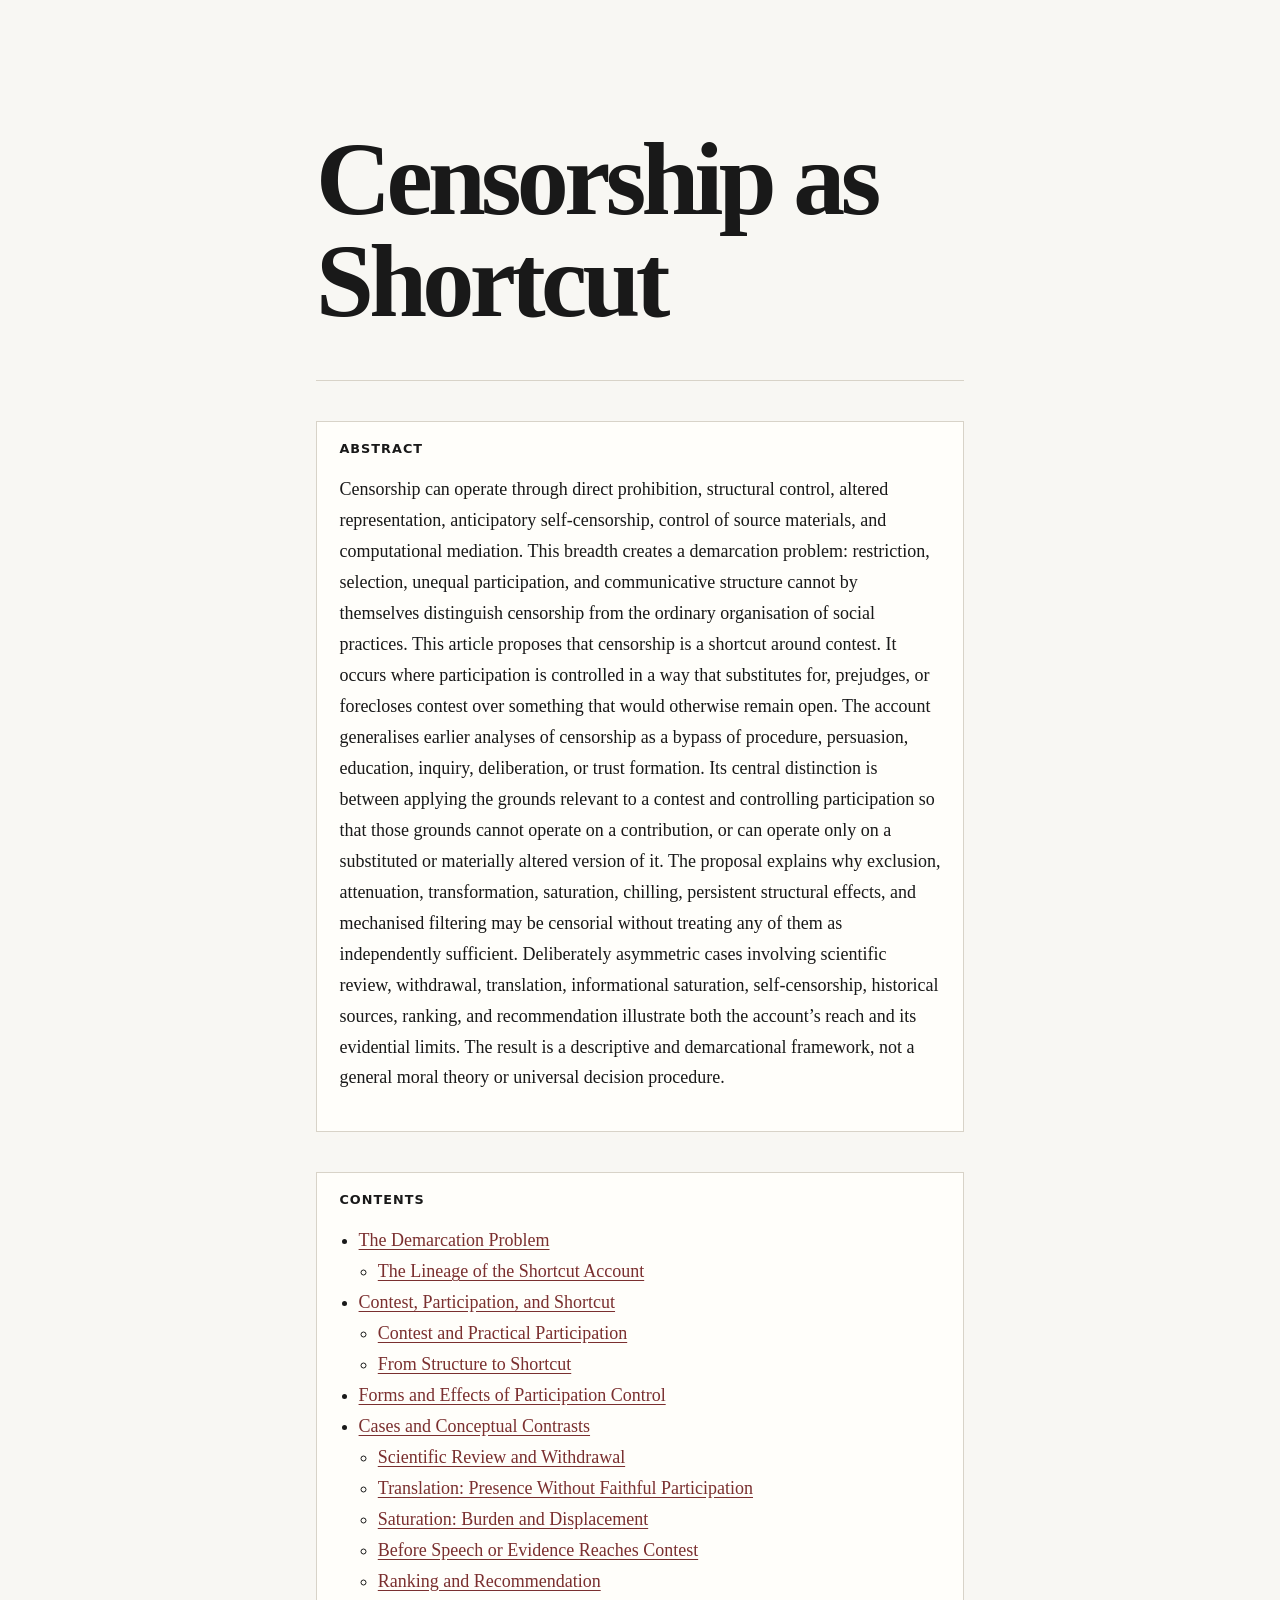
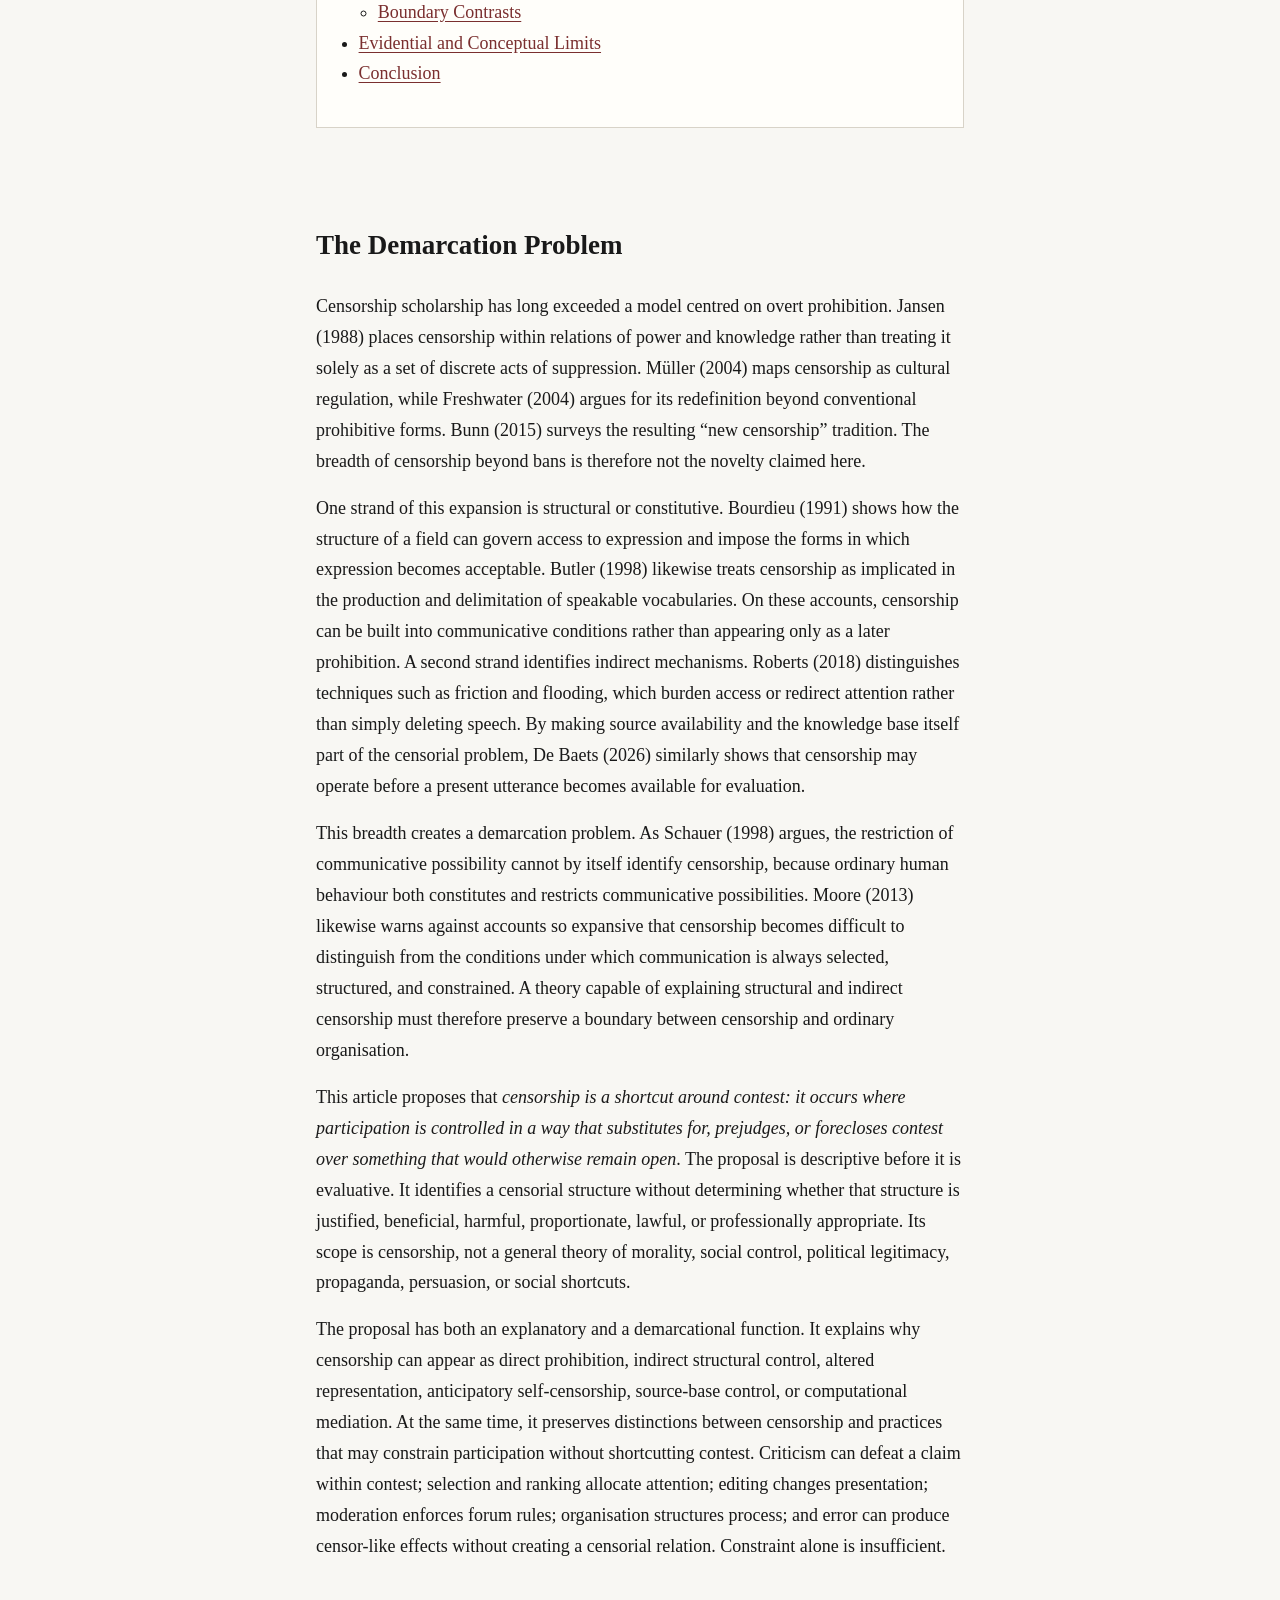
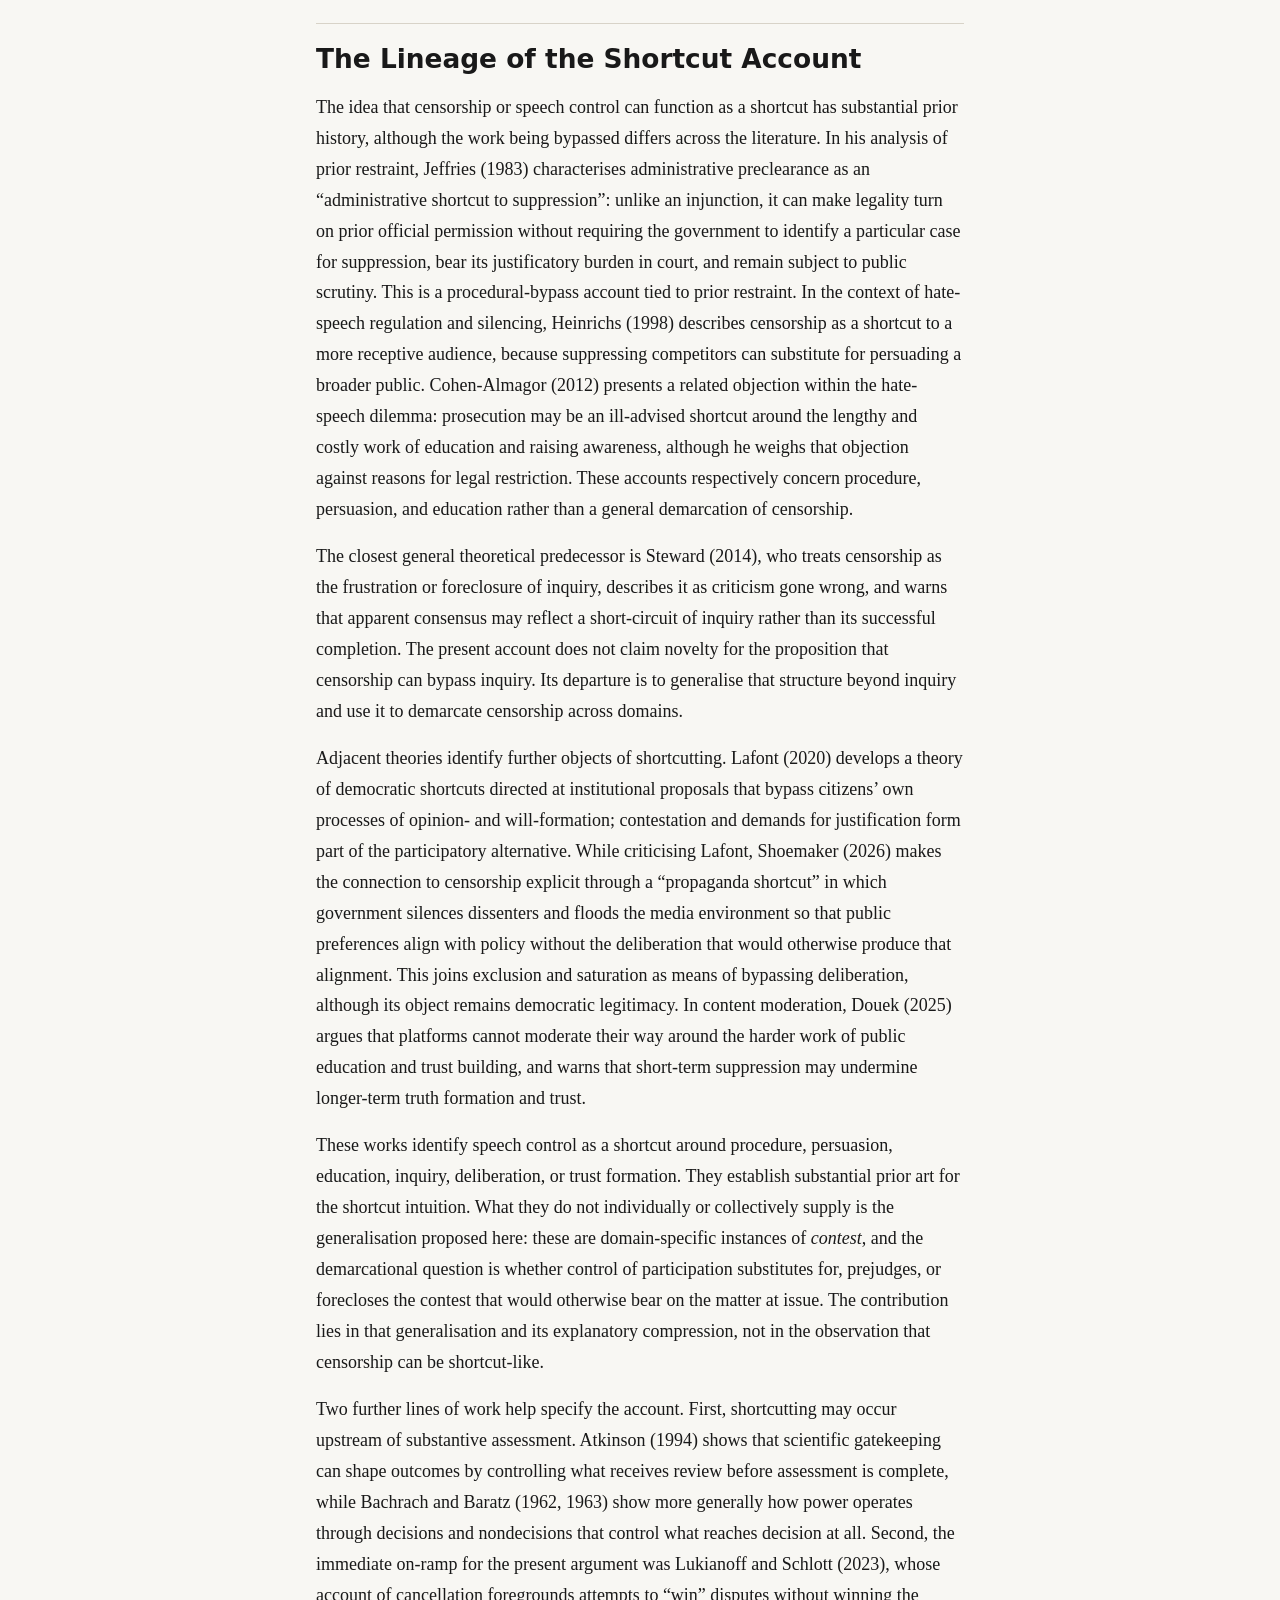
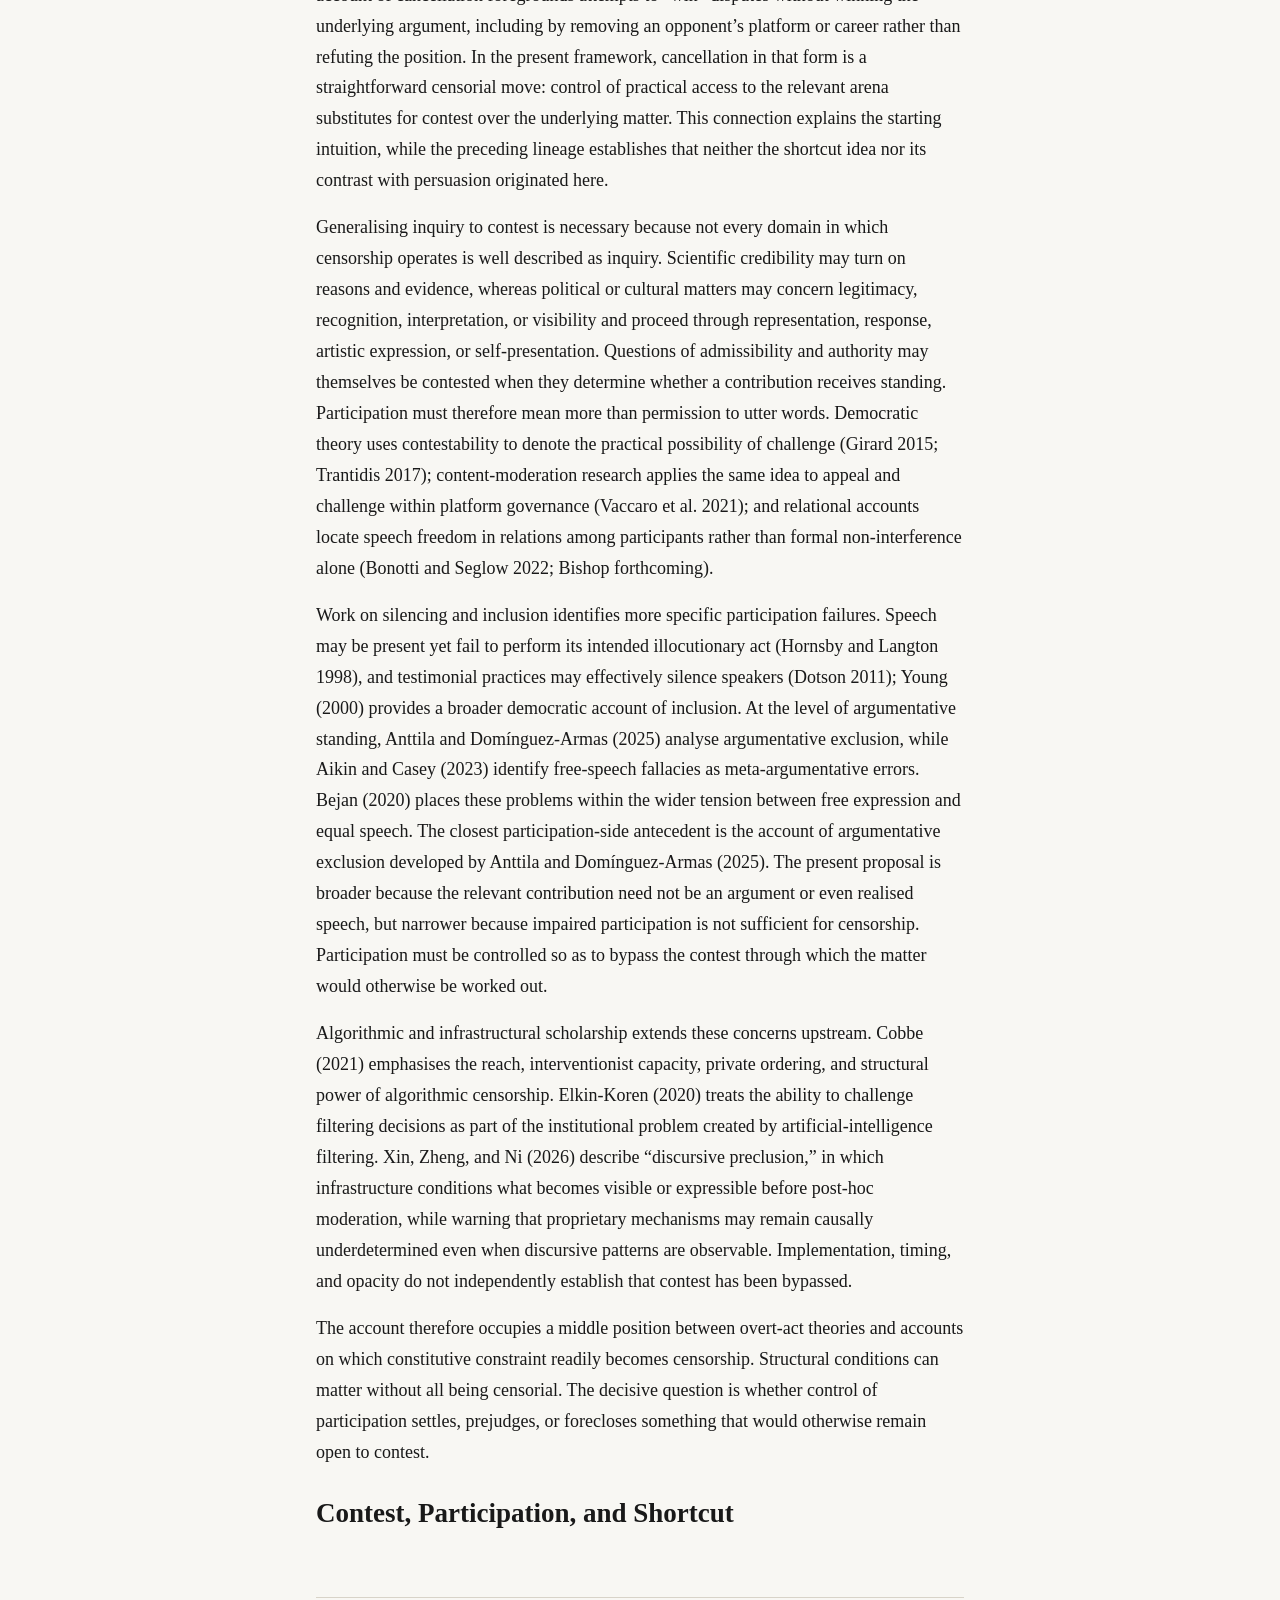
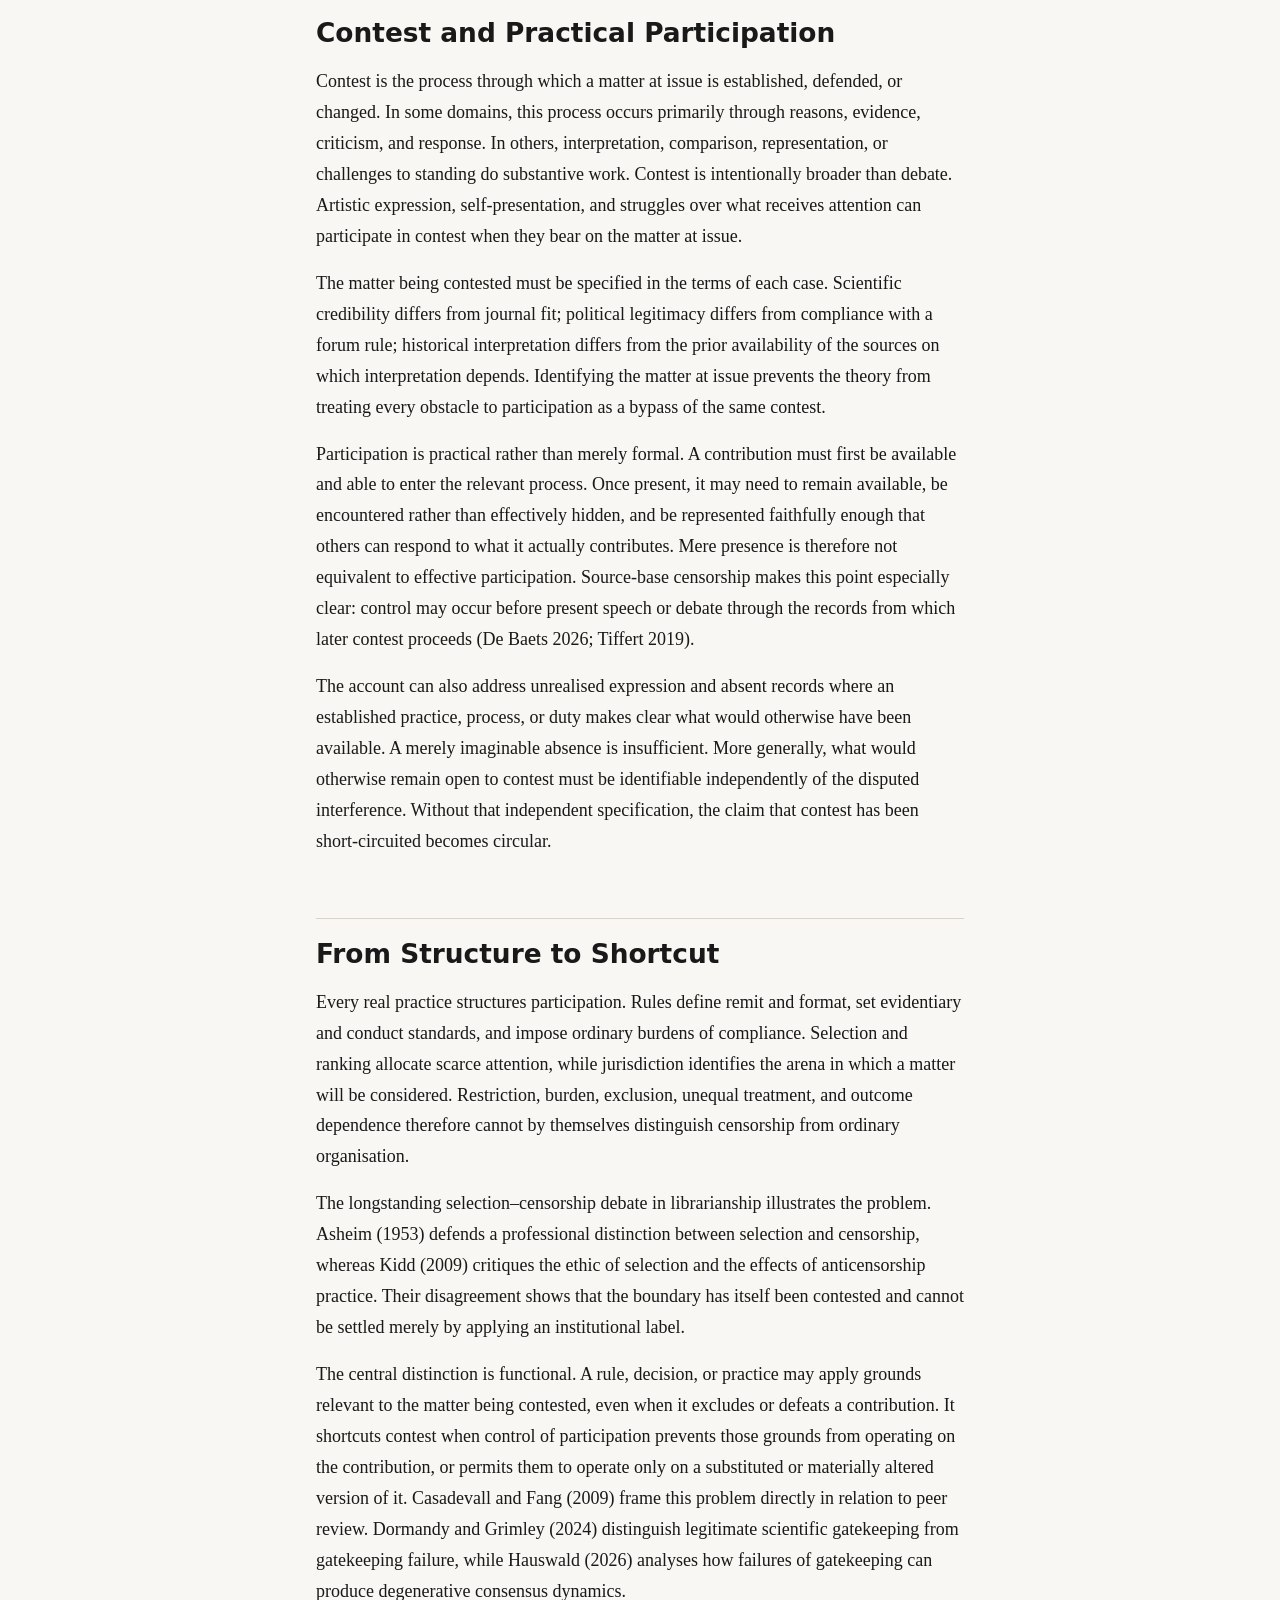
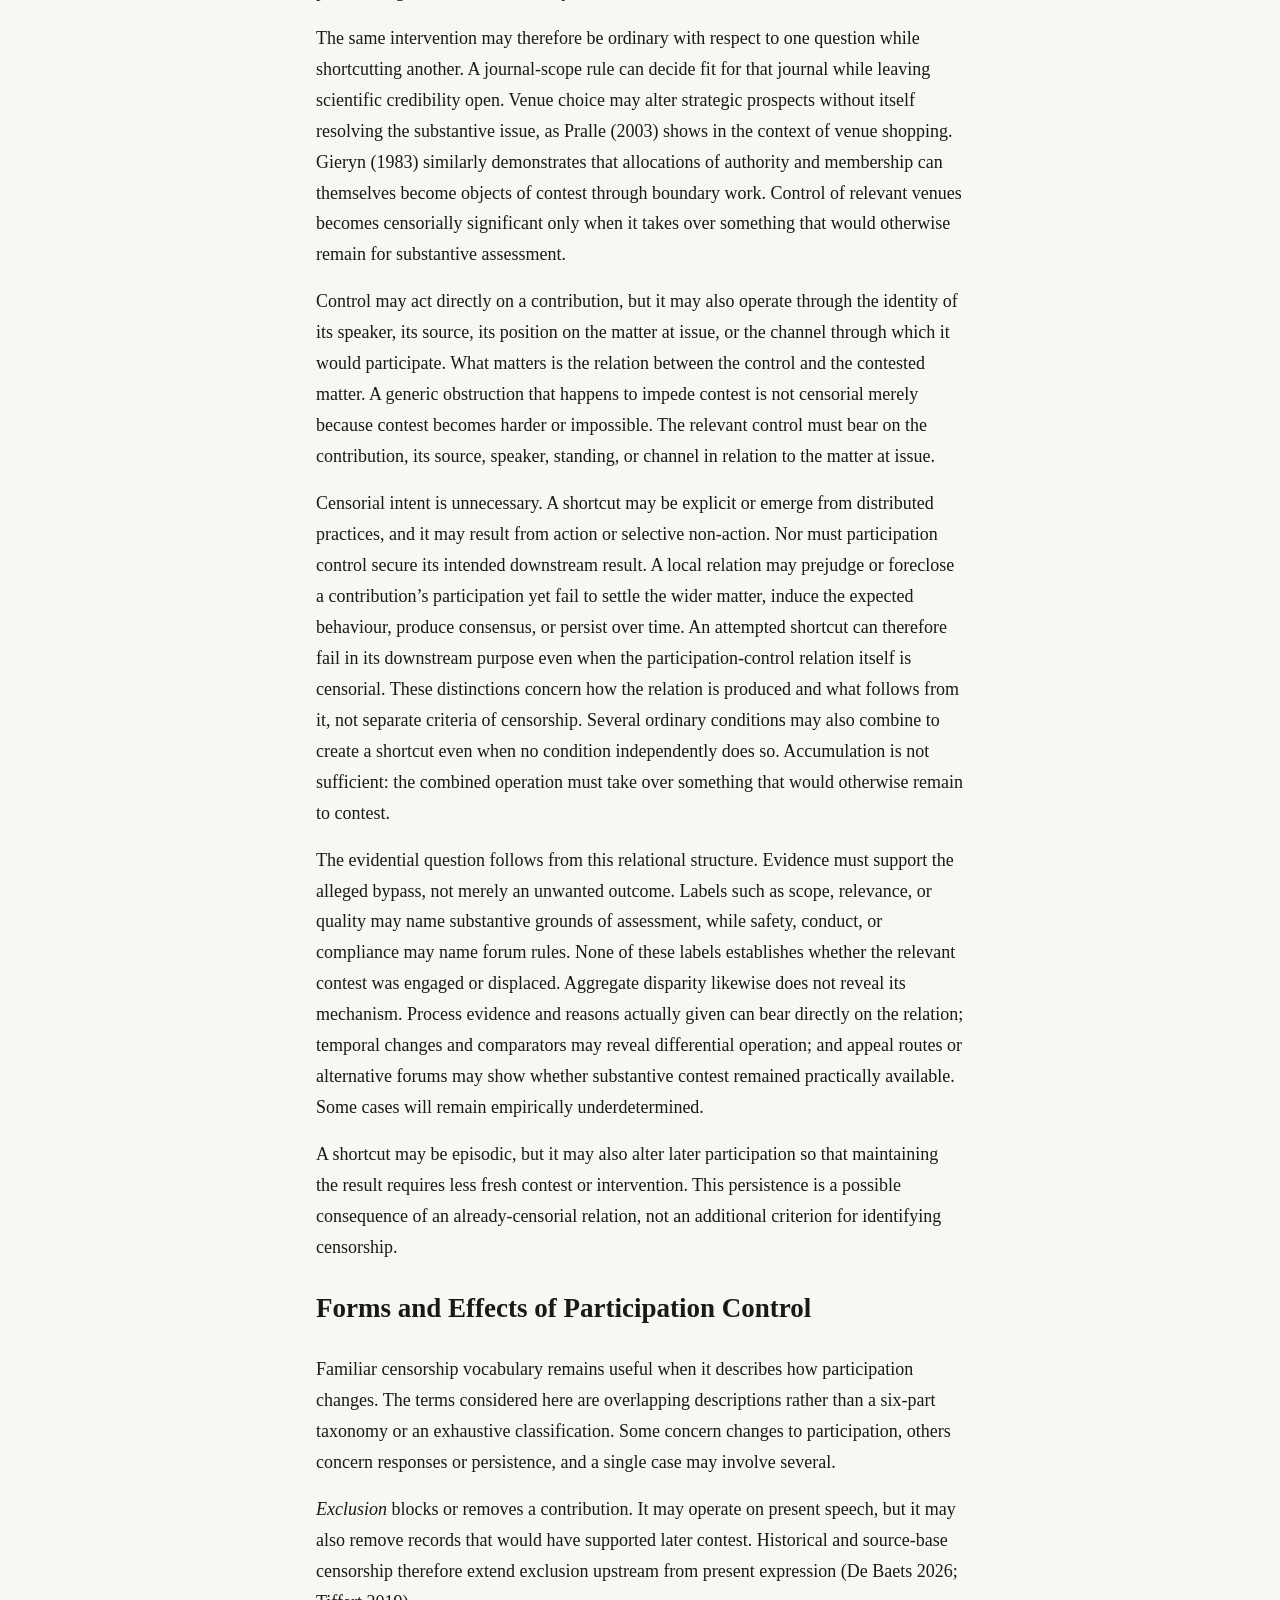
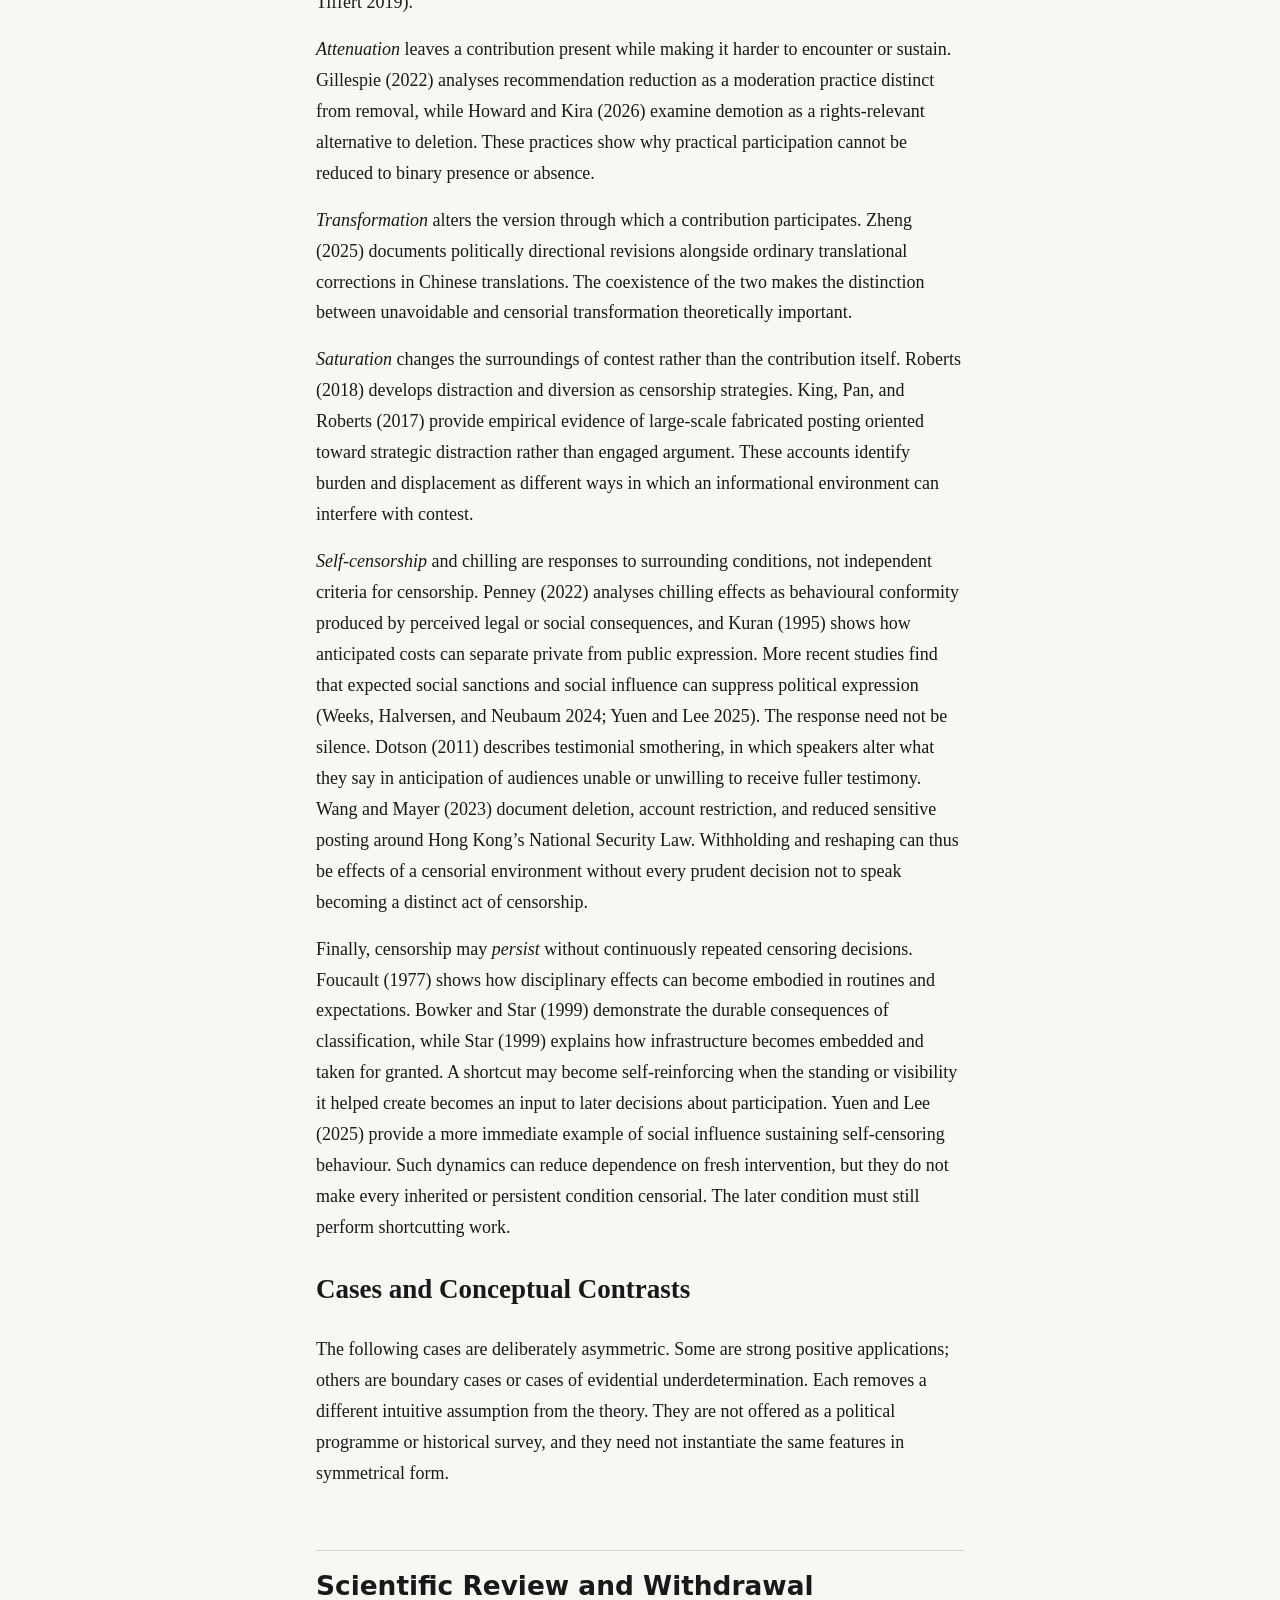
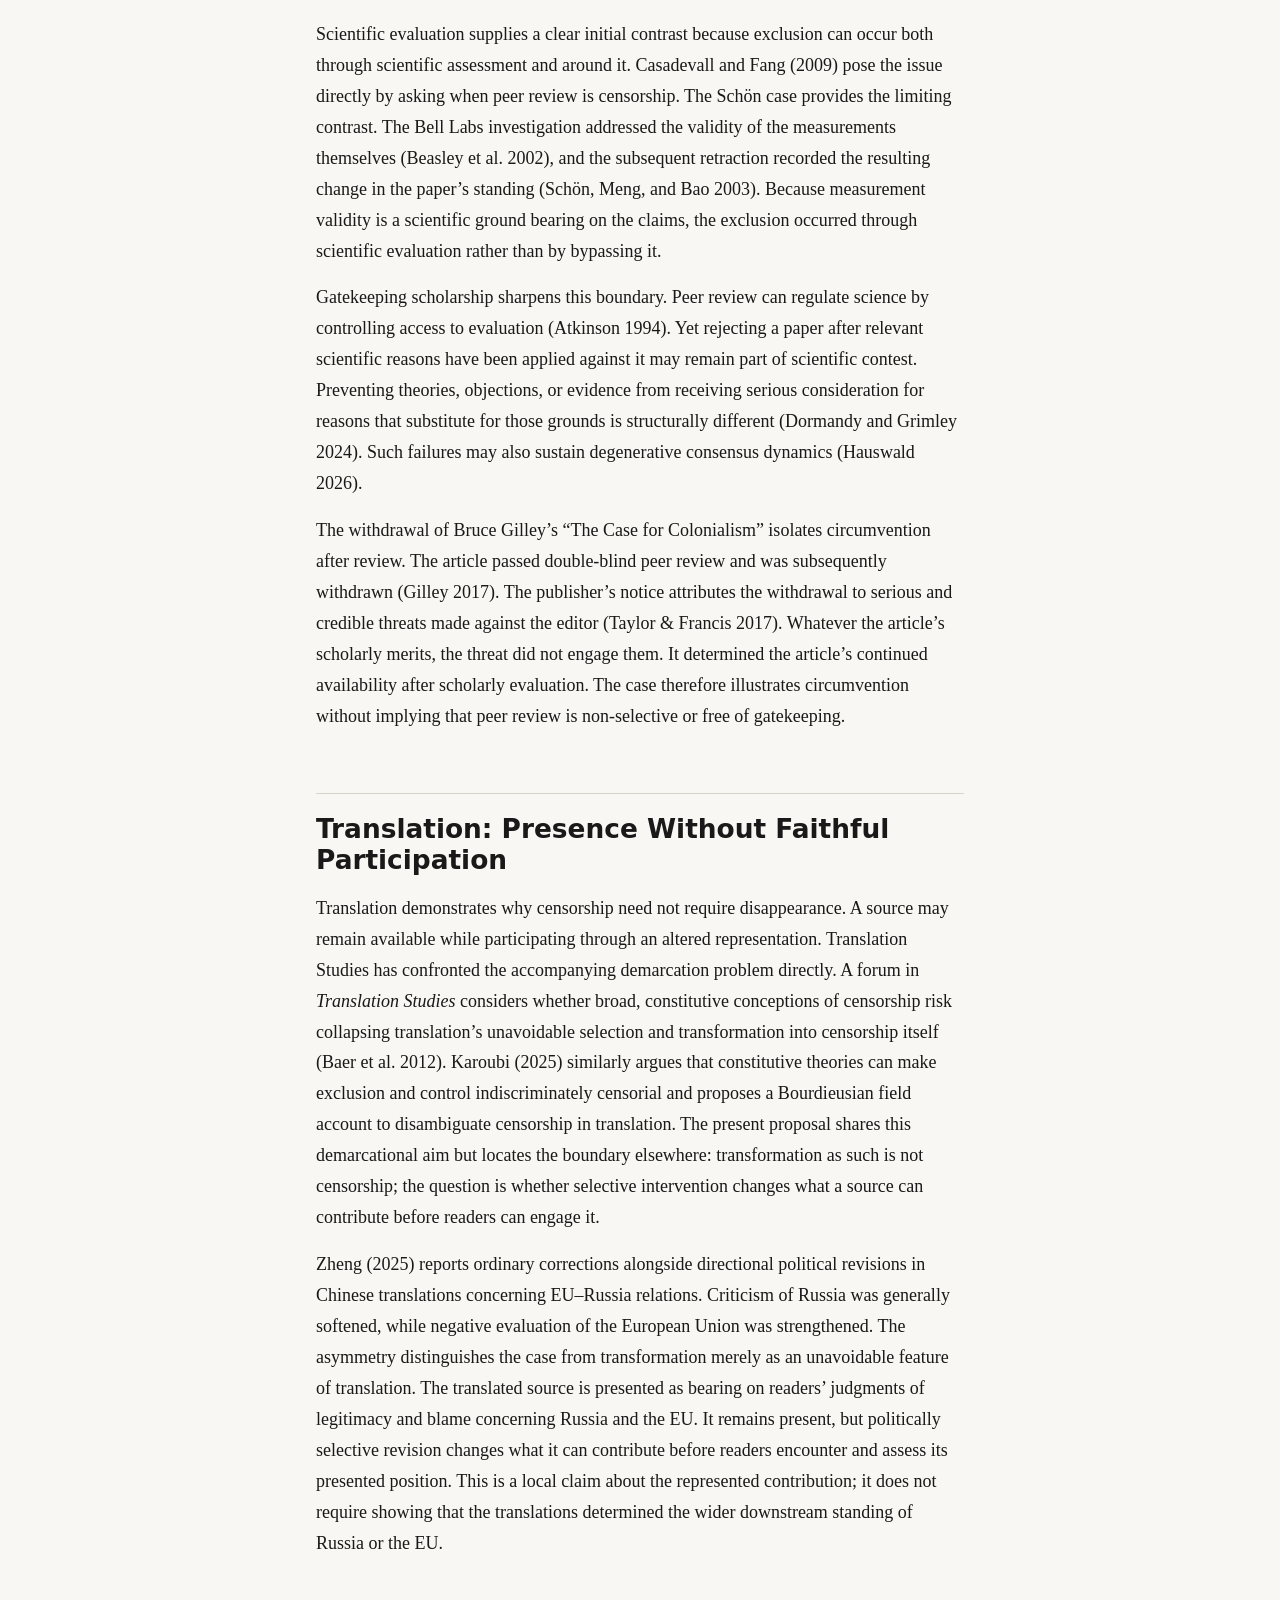
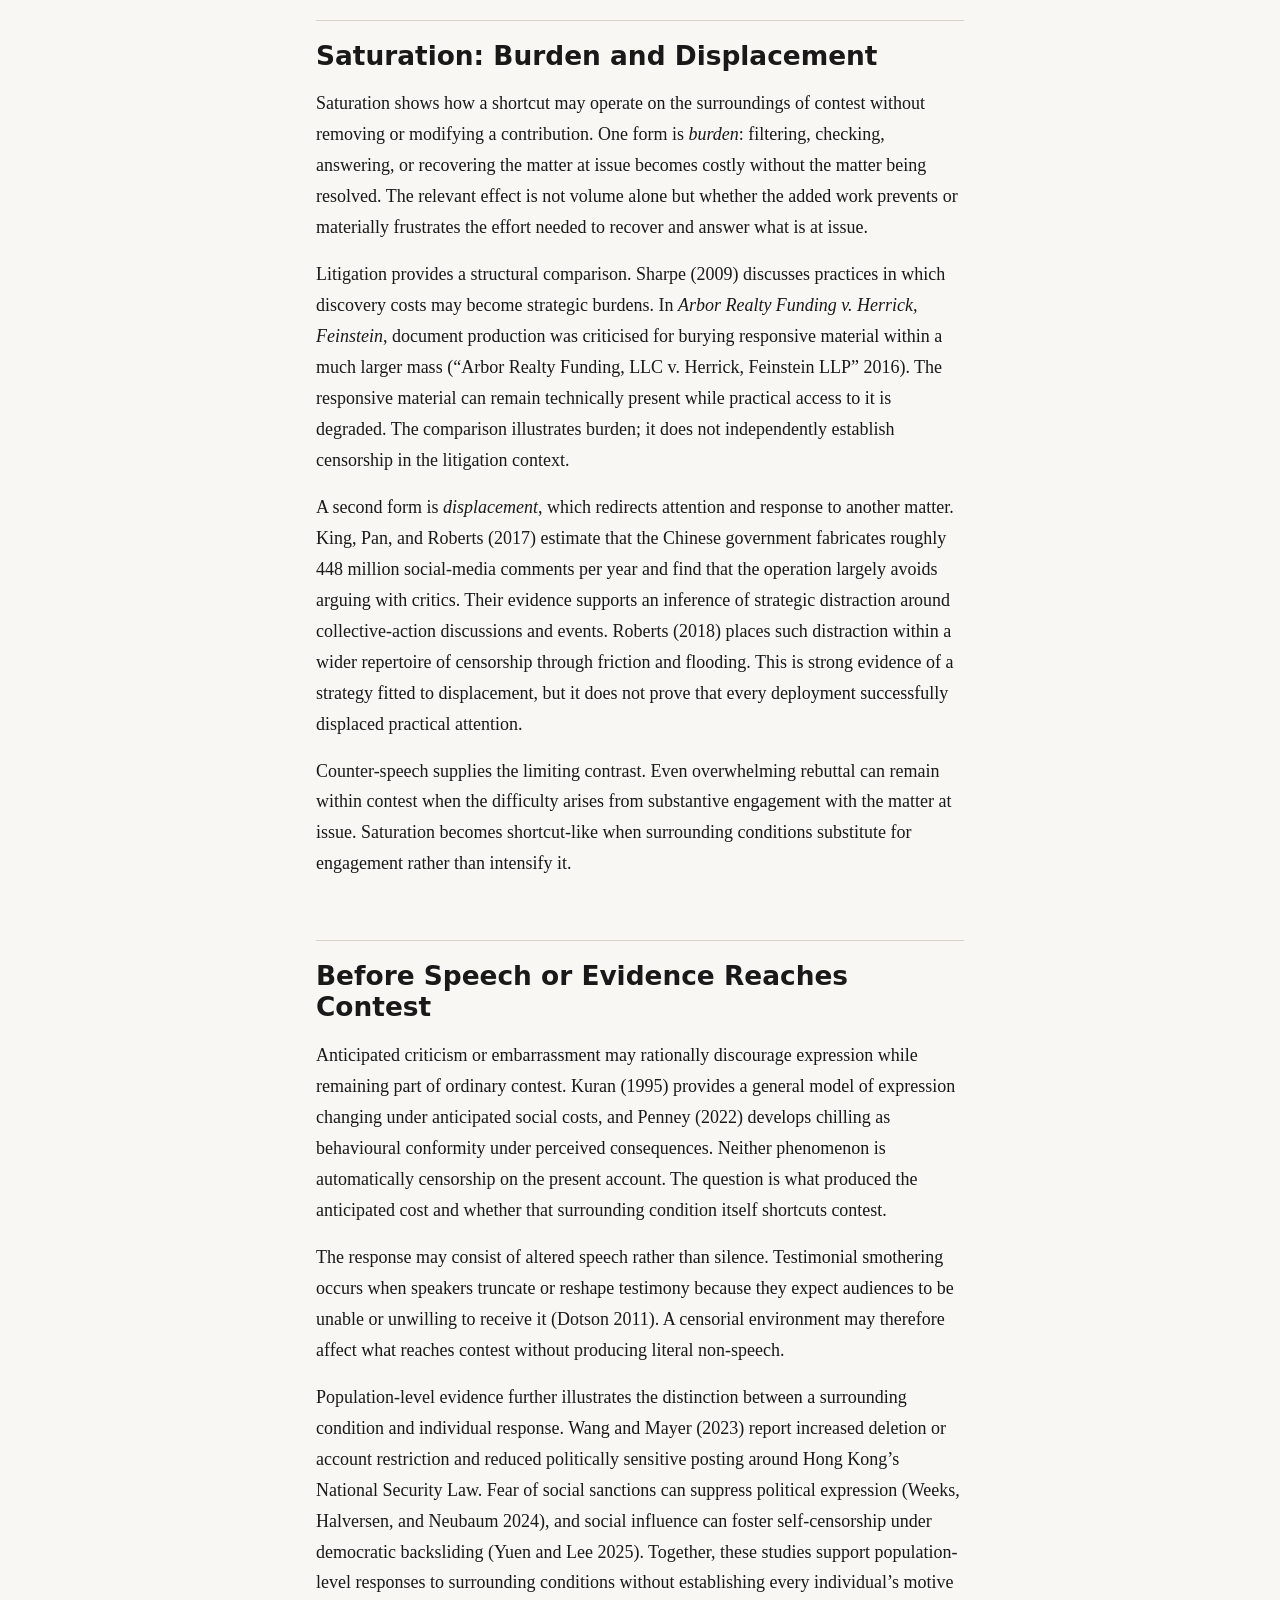
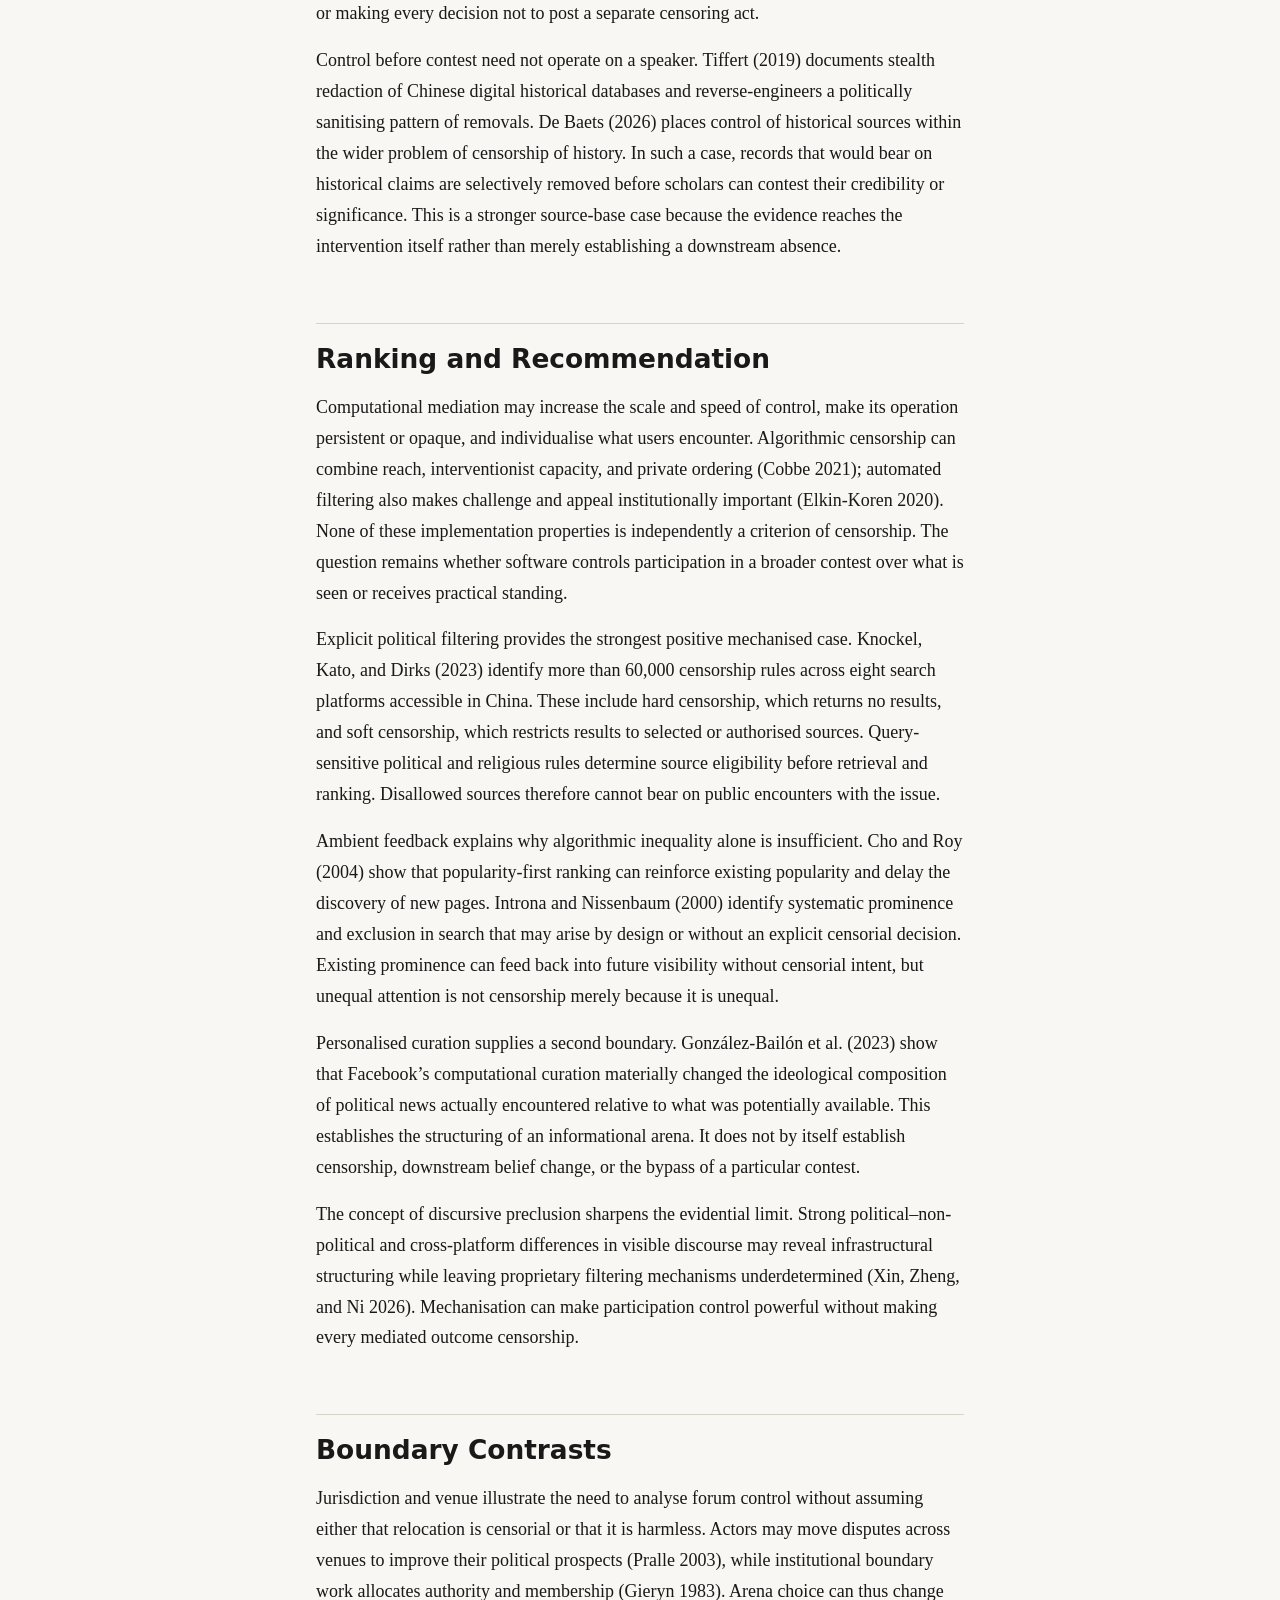
<file: docs/index.html>
<!doctype html>
<html lang="en">
<head>
  <meta charset="utf-8">
  <meta name="viewport" content="width=device-width,initial-scale=1">
  <meta http-equiv="Content-Security-Policy" content="default-src 'none'; style-src 'self' 'unsafe-inline'; img-src 'self' data:; font-src 'self' data:; script-src 'none'; connect-src 'none'; object-src 'none'; base-uri 'none'; form-action 'none'">
  <title>Censorship as Shortcut</title>
  <meta name="description" content="<p>Censorship can operate through
direct prohibition, structural control, altered representation,
anticipatory self-censorship, control of source materials, and
computational mediation. This breadth creates a demarcation problem:
restriction, selection, unequal participation, and communicative
structure cannot by themselves distinguish censorship from the ordinary
organisation of social practices. This article proposes that censorship
is a shortcut around contest. It occurs where participation is
controlled in a way that substitutes for, prejudges, or forecloses
contest over something that would otherwise remain open. The account
generalises earlier analyses of censorship as a bypass of procedure,
persuasion, education, inquiry, deliberation, or trust formation. Its
central distinction is between applying the grounds relevant to a
contest and controlling participation so that those grounds cannot
operate on a contribution, or can operate only on a substituted or
materially altered version of it. The proposal explains why exclusion,
attenuation, transformation, saturation, chilling, persistent structural
effects, and mechanised filtering may be censorial without treating any
of them as independently sufficient. Deliberately asymmetric cases
involving scientific review, withdrawal, translation, informational
saturation, self-censorship, historical sources, ranking, and
recommendation illustrate both the account’s reach and its evidential
limits. The result is a descriptive and demarcational framework, not a
general moral theory or universal decision procedure.</p>">
  <link rel="stylesheet" href="style.css">
  
</head>
<body>
  <main class="essay">
    <header class="essay-header">
      <h1>Censorship as Shortcut</h1>
      
      
    </header>
    <section class="abstract"><h2>Abstract</h2><p>Censorship can operate
through direct prohibition, structural control, altered representation,
anticipatory self-censorship, control of source materials, and
computational mediation. This breadth creates a demarcation problem:
restriction, selection, unequal participation, and communicative
structure cannot by themselves distinguish censorship from the ordinary
organisation of social practices. This article proposes that censorship
is a shortcut around contest. It occurs where participation is
controlled in a way that substitutes for, prejudges, or forecloses
contest over something that would otherwise remain open. The account
generalises earlier analyses of censorship as a bypass of procedure,
persuasion, education, inquiry, deliberation, or trust formation. Its
central distinction is between applying the grounds relevant to a
contest and controlling participation so that those grounds cannot
operate on a contribution, or can operate only on a substituted or
materially altered version of it. The proposal explains why exclusion,
attenuation, transformation, saturation, chilling, persistent structural
effects, and mechanised filtering may be censorial without treating any
of them as independently sufficient. Deliberately asymmetric cases
involving scientific review, withdrawal, translation, informational
saturation, self-censorship, historical sources, ranking, and
recommendation illustrate both the account’s reach and its evidential
limits. The result is a descriptive and demarcational framework, not a
general moral theory or universal decision procedure.</p></section>
    <nav id="TOC" class="toc"><h2>Contents</h2><ul>
<li><a href="#the-demarcation-problem"
id="toc-the-demarcation-problem">The Demarcation Problem</a>
<ul>
<li><a href="#the-lineage-of-the-shortcut-account"
id="toc-the-lineage-of-the-shortcut-account">The Lineage of the Shortcut
Account</a></li>
</ul></li>
<li><a href="#contest-participation-and-shortcut"
id="toc-contest-participation-and-shortcut">Contest, Participation, and
Shortcut</a>
<ul>
<li><a href="#contest-and-practical-participation"
id="toc-contest-and-practical-participation">Contest and Practical
Participation</a></li>
<li><a href="#from-structure-to-shortcut"
id="toc-from-structure-to-shortcut">From Structure to Shortcut</a></li>
</ul></li>
<li><a href="#forms-and-effects-of-participation-control"
id="toc-forms-and-effects-of-participation-control">Forms and Effects of
Participation Control</a></li>
<li><a href="#cases-and-conceptual-contrasts"
id="toc-cases-and-conceptual-contrasts">Cases and Conceptual
Contrasts</a>
<ul>
<li><a href="#scientific-review-and-withdrawal"
id="toc-scientific-review-and-withdrawal">Scientific Review and
Withdrawal</a></li>
<li><a href="#translation-presence-without-faithful-participation"
id="toc-translation-presence-without-faithful-participation">Translation:
Presence Without Faithful Participation</a></li>
<li><a href="#saturation-burden-and-displacement"
id="toc-saturation-burden-and-displacement">Saturation: Burden and
Displacement</a></li>
<li><a href="#before-speech-or-evidence-reaches-contest"
id="toc-before-speech-or-evidence-reaches-contest">Before Speech or
Evidence Reaches Contest</a></li>
<li><a href="#ranking-and-recommendation"
id="toc-ranking-and-recommendation">Ranking and Recommendation</a></li>
<li><a href="#boundary-contrasts" id="toc-boundary-contrasts">Boundary
Contrasts</a></li>
</ul></li>
<li><a href="#evidential-and-conceptual-limits"
id="toc-evidential-and-conceptual-limits">Evidential and Conceptual
Limits</a></li>
<li><a href="#conclusion" id="toc-conclusion">Conclusion</a></li>
</ul></nav>
    <article class="prose"><h1 id="the-demarcation-problem">The
Demarcation Problem</h1>
<p>Censorship scholarship has long exceeded a model centred on overt
prohibition. <span class="citation" data-cites="jansen1988">Jansen
(1988)</span> places censorship within relations of power and knowledge
rather than treating it solely as a set of discrete acts of suppression.
<span class="citation" data-cites="muller2004">Müller (2004)</span> maps
censorship as cultural regulation, while <span class="citation"
data-cites="freshwater2004">Freshwater (2004)</span> argues for its
redefinition beyond conventional prohibitive forms. <span
class="citation" data-cites="bunn2015">Bunn (2015)</span> surveys the
resulting “new censorship” tradition. The breadth of censorship beyond
bans is therefore not the novelty claimed here.</p>
<p>One strand of this expansion is structural or constitutive. <span
class="citation" data-cites="bourdieu1991">Bourdieu (1991)</span> shows
how the structure of a field can govern access to expression and impose
the forms in which expression becomes acceptable. <span class="citation"
data-cites="butler1998">Butler (1998)</span> likewise treats censorship
as implicated in the production and delimitation of speakable
vocabularies. On these accounts, censorship can be built into
communicative conditions rather than appearing only as a later
prohibition. A second strand identifies indirect mechanisms. <span
class="citation" data-cites="roberts2018">Roberts (2018)</span>
distinguishes techniques such as friction and flooding, which burden
access or redirect attention rather than simply deleting speech. By
making source availability and the knowledge base itself part of the
censorial problem, <span class="citation" data-cites="debaets2026">De
Baets (2026)</span> similarly shows that censorship may operate before a
present utterance becomes available for evaluation.</p>
<p>This breadth creates a demarcation problem. As <span class="citation"
data-cites="schauer1998">Schauer (1998)</span> argues, the restriction
of communicative possibility cannot by itself identify censorship,
because ordinary human behaviour both constitutes and restricts
communicative possibilities. <span class="citation"
data-cites="moore2013">Moore (2013)</span> likewise warns against
accounts so expansive that censorship becomes difficult to distinguish
from the conditions under which communication is always selected,
structured, and constrained. A theory capable of explaining structural
and indirect censorship must therefore preserve a boundary between
censorship and ordinary organisation.</p>
<p>This article proposes that <em>censorship is a shortcut around
contest: it occurs where participation is controlled in a way that
substitutes for, prejudges, or forecloses contest over something that
would otherwise remain open</em>. The proposal is descriptive before it
is evaluative. It identifies a censorial structure without determining
whether that structure is justified, beneficial, harmful, proportionate,
lawful, or professionally appropriate. Its scope is censorship, not a
general theory of morality, social control, political legitimacy,
propaganda, persuasion, or social shortcuts.</p>
<p>The proposal has both an explanatory and a demarcational function. It
explains why censorship can appear as direct prohibition, indirect
structural control, altered representation, anticipatory
self-censorship, source-base control, or computational mediation. At the
same time, it preserves distinctions between censorship and practices
that may constrain participation without shortcutting contest. Criticism
can defeat a claim within contest; selection and ranking allocate
attention; editing changes presentation; moderation enforces forum
rules; organisation structures process; and error can produce
censor-like effects without creating a censorial relation. Constraint
alone is insufficient.</p>
<h2 id="the-lineage-of-the-shortcut-account">The Lineage of the Shortcut
Account</h2>
<p>The idea that censorship or speech control can function as a shortcut
has substantial prior history, although the work being bypassed differs
across the literature. In his analysis of prior restraint, <span
class="citation" data-cites="jeffries1983">Jeffries (1983)</span>
characterises administrative preclearance as an “administrative shortcut
to suppression”: unlike an injunction, it can make legality turn on
prior official permission without requiring the government to identify a
particular case for suppression, bear its justificatory burden in court,
and remain subject to public scrutiny. This is a procedural-bypass
account tied to prior restraint. In the context of hate-speech
regulation and silencing, <span class="citation"
data-cites="heinrichs1998">Heinrichs (1998)</span> describes censorship
as a shortcut to a more receptive audience, because suppressing
competitors can substitute for persuading a broader public. <span
class="citation" data-cites="cohenalmagor2012">Cohen-Almagor
(2012)</span> presents a related objection within the hate-speech
dilemma: prosecution may be an ill-advised shortcut around the lengthy
and costly work of education and raising awareness, although he weighs
that objection against reasons for legal restriction. These accounts
respectively concern procedure, persuasion, and education rather than a
general demarcation of censorship.</p>
<p>The closest general theoretical predecessor is <span class="citation"
data-cites="steward2014">Steward (2014)</span>, who treats censorship as
the frustration or foreclosure of inquiry, describes it as criticism
gone wrong, and warns that apparent consensus may reflect a
short-circuit of inquiry rather than its successful completion. The
present account does not claim novelty for the proposition that
censorship can bypass inquiry. Its departure is to generalise that
structure beyond inquiry and use it to demarcate censorship across
domains.</p>
<p>Adjacent theories identify further objects of shortcutting. <span
class="citation" data-cites="lafont2020">Lafont (2020)</span> develops a
theory of democratic shortcuts directed at institutional proposals that
bypass citizens’ own processes of opinion- and will-formation;
contestation and demands for justification form part of the
participatory alternative. While criticising Lafont, <span
class="citation" data-cites="shoemaker2026">Shoemaker (2026)</span>
makes the connection to censorship explicit through a “propaganda
shortcut” in which government silences dissenters and floods the media
environment so that public preferences align with policy without the
deliberation that would otherwise produce that alignment. This joins
exclusion and saturation as means of bypassing deliberation, although
its object remains democratic legitimacy. In content moderation, <span
class="citation" data-cites="douek2025">Douek (2025)</span> argues that
platforms cannot moderate their way around the harder work of public
education and trust building, and warns that short-term suppression may
undermine longer-term truth formation and trust.</p>
<p>These works identify speech control as a shortcut around procedure,
persuasion, education, inquiry, deliberation, or trust formation. They
establish substantial prior art for the shortcut intuition. What they do
not individually or collectively supply is the generalisation proposed
here: these are domain-specific instances of <em>contest</em>, and the
demarcational question is whether control of participation substitutes
for, prejudges, or forecloses the contest that would otherwise bear on
the matter at issue. The contribution lies in that generalisation and
its explanatory compression, not in the observation that censorship can
be shortcut-like.</p>
<p>Two further lines of work help specify the account. First,
shortcutting may occur upstream of substantive assessment. <span
class="citation" data-cites="atkinson1994">Atkinson (1994)</span> shows
that scientific gatekeeping can shape outcomes by controlling what
receives review before assessment is complete, while <span
class="citation"
data-cites="bachrachbaratz1962 bachrachbaratz1963">Bachrach and Baratz
(1962, 1963)</span> show more generally how power operates through
decisions and nondecisions that control what reaches decision at all.
Second, the immediate on-ramp for the present argument was <span
class="citation" data-cites="lukianoffschlott2023">Lukianoff and Schlott
(2023)</span>, whose account of cancellation foregrounds attempts to
“win” disputes without winning the underlying argument, including by
removing an opponent’s platform or career rather than refuting the
position. In the present framework, cancellation in that form is a
straightforward censorial move: control of practical access to the
relevant arena substitutes for contest over the underlying matter. This
connection explains the starting intuition, while the preceding lineage
establishes that neither the shortcut idea nor its contrast with
persuasion originated here.</p>
<p>Generalising inquiry to contest is necessary because not every domain
in which censorship operates is well described as inquiry. Scientific
credibility may turn on reasons and evidence, whereas political or
cultural matters may concern legitimacy, recognition, interpretation, or
visibility and proceed through representation, response, artistic
expression, or self-presentation. Questions of admissibility and
authority may themselves be contested when they determine whether a
contribution receives standing. Participation must therefore mean more
than permission to utter words. Democratic theory uses contestability to
denote the practical possibility of challenge <span class="citation"
data-cites="girard2015 trantidis2017">(Girard 2015; Trantidis
2017)</span>; content-moderation research applies the same idea to
appeal and challenge within platform governance <span class="citation"
data-cites="vaccaro2021">(Vaccaro et al. 2021)</span>; and relational
accounts locate speech freedom in relations among participants rather
than formal non-interference alone <span class="citation"
data-cites="bonottiseglow2022 bishopforthcoming">(Bonotti and Seglow
2022; Bishop forthcoming)</span>.</p>
<p>Work on silencing and inclusion identifies more specific
participation failures. Speech may be present yet fail to perform its
intended illocutionary act <span class="citation"
data-cites="hornsbylangton1998">(Hornsby and Langton 1998)</span>, and
testimonial practices may effectively silence speakers <span
class="citation" data-cites="dotson2011">(Dotson 2011)</span>; <span
class="citation" data-cites="young2000">Young (2000)</span> provides a
broader democratic account of inclusion. At the level of argumentative
standing, <span class="citation"
data-cites="anttiladominguezarmas2025">Anttila and Domínguez-Armas
(2025)</span> analyse argumentative exclusion, while <span
class="citation" data-cites="aikincasey2023">Aikin and Casey
(2023)</span> identify free-speech fallacies as meta-argumentative
errors. <span class="citation" data-cites="bejan2020">Bejan
(2020)</span> places these problems within the wider tension between
free expression and equal speech. The closest participation-side
antecedent is the account of argumentative exclusion developed by <span
class="citation" data-cites="anttiladominguezarmas2025">Anttila and
Domínguez-Armas (2025)</span>. The present proposal is broader because
the relevant contribution need not be an argument or even realised
speech, but narrower because impaired participation is not sufficient
for censorship. Participation must be controlled so as to bypass the
contest through which the matter would otherwise be worked out.</p>
<p>Algorithmic and infrastructural scholarship extends these concerns
upstream. <span class="citation" data-cites="cobbe2021">Cobbe
(2021)</span> emphasises the reach, interventionist capacity, private
ordering, and structural power of algorithmic censorship. <span
class="citation" data-cites="elkinkoren2020">Elkin-Koren (2020)</span>
treats the ability to challenge filtering decisions as part of the
institutional problem created by artificial-intelligence filtering.
<span class="citation" data-cites="xinzhengni2026">Xin, Zheng, and Ni
(2026)</span> describe “discursive preclusion,” in which infrastructure
conditions what becomes visible or expressible before post-hoc
moderation, while warning that proprietary mechanisms may remain
causally underdetermined even when discursive patterns are observable.
Implementation, timing, and opacity do not independently establish that
contest has been bypassed.</p>
<p>The account therefore occupies a middle position between overt-act
theories and accounts on which constitutive constraint readily becomes
censorship. Structural conditions can matter without all being
censorial. The decisive question is whether control of participation
settles, prejudges, or forecloses something that would otherwise remain
open to contest.</p>
<h1 id="contest-participation-and-shortcut">Contest, Participation, and
Shortcut</h1>
<h2 id="contest-and-practical-participation">Contest and Practical
Participation</h2>
<p>Contest is the process through which a matter at issue is
established, defended, or changed. In some domains, this process occurs
primarily through reasons, evidence, criticism, and response. In others,
interpretation, comparison, representation, or challenges to standing do
substantive work. Contest is intentionally broader than debate. Artistic
expression, self-presentation, and struggles over what receives
attention can participate in contest when they bear on the matter at
issue.</p>
<p>The matter being contested must be specified in the terms of each
case. Scientific credibility differs from journal fit; political
legitimacy differs from compliance with a forum rule; historical
interpretation differs from the prior availability of the sources on
which interpretation depends. Identifying the matter at issue prevents
the theory from treating every obstacle to participation as a bypass of
the same contest.</p>
<p>Participation is practical rather than merely formal. A contribution
must first be available and able to enter the relevant process. Once
present, it may need to remain available, be encountered rather than
effectively hidden, and be represented faithfully enough that others can
respond to what it actually contributes. Mere presence is therefore not
equivalent to effective participation. Source-base censorship makes this
point especially clear: control may occur before present speech or
debate through the records from which later contest proceeds <span
class="citation" data-cites="debaets2026 tiffert2019">(De Baets 2026;
Tiffert 2019)</span>.</p>
<p>The account can also address unrealised expression and absent records
where an established practice, process, or duty makes clear what would
otherwise have been available. A merely imaginable absence is
insufficient. More generally, what would otherwise remain open to
contest must be identifiable independently of the disputed interference.
Without that independent specification, the claim that contest has been
short-circuited becomes circular.</p>
<h2 id="from-structure-to-shortcut">From Structure to Shortcut</h2>
<p>Every real practice structures participation. Rules define remit and
format, set evidentiary and conduct standards, and impose ordinary
burdens of compliance. Selection and ranking allocate scarce attention,
while jurisdiction identifies the arena in which a matter will be
considered. Restriction, burden, exclusion, unequal treatment, and
outcome dependence therefore cannot by themselves distinguish censorship
from ordinary organisation.</p>
<p>The longstanding selection–censorship debate in librarianship
illustrates the problem. <span class="citation"
data-cites="asheim1953">Asheim (1953)</span> defends a professional
distinction between selection and censorship, whereas <span
class="citation" data-cites="kidd2009">Kidd (2009)</span> critiques the
ethic of selection and the effects of anticensorship practice. Their
disagreement shows that the boundary has itself been contested and
cannot be settled merely by applying an institutional label.</p>
<p>The central distinction is functional. A rule, decision, or practice
may apply grounds relevant to the matter being contested, even when it
excludes or defeats a contribution. It shortcuts contest when control of
participation prevents those grounds from operating on the contribution,
or permits them to operate only on a substituted or materially altered
version of it. <span class="citation"
data-cites="casadevallfang2009">Casadevall and Fang (2009)</span> frame
this problem directly in relation to peer review. <span class="citation"
data-cites="dormandygrimley2024">Dormandy and Grimley (2024)</span>
distinguish legitimate scientific gatekeeping from gatekeeping failure,
while <span class="citation" data-cites="hauswald2026">Hauswald
(2026)</span> analyses how failures of gatekeeping can produce
degenerative consensus dynamics.</p>
<p>The same intervention may therefore be ordinary with respect to one
question while shortcutting another. A journal-scope rule can decide fit
for that journal while leaving scientific credibility open. Venue choice
may alter strategic prospects without itself resolving the substantive
issue, as <span class="citation" data-cites="pralle2003">Pralle
(2003)</span> shows in the context of venue shopping. <span
class="citation" data-cites="gieryn1983">Gieryn (1983)</span> similarly
demonstrates that allocations of authority and membership can themselves
become objects of contest through boundary work. Control of relevant
venues becomes censorially significant only when it takes over something
that would otherwise remain for substantive assessment.</p>
<p>Control may act directly on a contribution, but it may also operate
through the identity of its speaker, its source, its position on the
matter at issue, or the channel through which it would participate. What
matters is the relation between the control and the contested matter. A
generic obstruction that happens to impede contest is not censorial
merely because contest becomes harder or impossible. The relevant
control must bear on the contribution, its source, speaker, standing, or
channel in relation to the matter at issue.</p>
<p>Censorial intent is unnecessary. A shortcut may be explicit or emerge
from distributed practices, and it may result from action or selective
non-action. Nor must participation control secure its intended
downstream result. A local relation may prejudge or foreclose a
contribution’s participation yet fail to settle the wider matter, induce
the expected behaviour, produce consensus, or persist over time. An
attempted shortcut can therefore fail in its downstream purpose even
when the participation-control relation itself is censorial. These
distinctions concern how the relation is produced and what follows from
it, not separate criteria of censorship. Several ordinary conditions may
also combine to create a shortcut even when no condition independently
does so. Accumulation is not sufficient: the combined operation must
take over something that would otherwise remain to contest.</p>
<p>The evidential question follows from this relational structure.
Evidence must support the alleged bypass, not merely an unwanted
outcome. Labels such as scope, relevance, or quality may name
substantive grounds of assessment, while safety, conduct, or compliance
may name forum rules. None of these labels establishes whether the
relevant contest was engaged or displaced. Aggregate disparity likewise
does not reveal its mechanism. Process evidence and reasons actually
given can bear directly on the relation; temporal changes and
comparators may reveal differential operation; and appeal routes or
alternative forums may show whether substantive contest remained
practically available. Some cases will remain empirically
underdetermined.</p>
<p>A shortcut may be episodic, but it may also alter later participation
so that maintaining the result requires less fresh contest or
intervention. This persistence is a possible consequence of an
already-censorial relation, not an additional criterion for identifying
censorship.</p>
<h1 id="forms-and-effects-of-participation-control">Forms and Effects of
Participation Control</h1>
<p>Familiar censorship vocabulary remains useful when it describes how
participation changes. The terms considered here are overlapping
descriptions rather than a six-part taxonomy or an exhaustive
classification. Some concern changes to participation, others concern
responses or persistence, and a single case may involve several.</p>
<p><em>Exclusion</em> blocks or removes a contribution. It may operate
on present speech, but it may also remove records that would have
supported later contest. Historical and source-base censorship therefore
extend exclusion upstream from present expression <span class="citation"
data-cites="debaets2026 tiffert2019">(De Baets 2026; Tiffert
2019)</span>.</p>
<p><em>Attenuation</em> leaves a contribution present while making it
harder to encounter or sustain. <span class="citation"
data-cites="gillespie2022">Gillespie (2022)</span> analyses
recommendation reduction as a moderation practice distinct from removal,
while <span class="citation" data-cites="howardkira2026">Howard and Kira
(2026)</span> examine demotion as a rights-relevant alternative to
deletion. These practices show why practical participation cannot be
reduced to binary presence or absence.</p>
<p><em>Transformation</em> alters the version through which a
contribution participates. <span class="citation"
data-cites="zheng2024">Zheng (2025)</span> documents politically
directional revisions alongside ordinary translational corrections in
Chinese translations. The coexistence of the two makes the distinction
between unavoidable and censorial transformation theoretically
important.</p>
<p><em>Saturation</em> changes the surroundings of contest rather than
the contribution itself. <span class="citation"
data-cites="roberts2018">Roberts (2018)</span> develops distraction and
diversion as censorship strategies. <span class="citation"
data-cites="kingpanroberts2017">King, Pan, and Roberts (2017)</span>
provide empirical evidence of large-scale fabricated posting oriented
toward strategic distraction rather than engaged argument. These
accounts identify burden and displacement as different ways in which an
informational environment can interfere with contest.</p>
<p><em>Self-censorship</em> and chilling are responses to surrounding
conditions, not independent criteria for censorship. <span
class="citation" data-cites="penney2022">Penney (2022)</span> analyses
chilling effects as behavioural conformity produced by perceived legal
or social consequences, and <span class="citation"
data-cites="kuran1995">Kuran (1995)</span> shows how anticipated costs
can separate private from public expression. More recent studies find
that expected social sanctions and social influence can suppress
political expression <span class="citation"
data-cites="weeks2024 yuenlee2025">(Weeks, Halversen, and Neubaum 2024;
Yuen and Lee 2025)</span>. The response need not be silence. <span
class="citation" data-cites="dotson2011">Dotson (2011)</span> describes
testimonial smothering, in which speakers alter what they say in
anticipation of audiences unable or unwilling to receive fuller
testimony. <span class="citation" data-cites="wangmayer2023">Wang and
Mayer (2023)</span> document deletion, account restriction, and reduced
sensitive posting around Hong Kong’s National Security Law. Withholding
and reshaping can thus be effects of a censorial environment without
every prudent decision not to speak becoming a distinct act of
censorship.</p>
<p>Finally, censorship may <em>persist</em> without continuously
repeated censoring decisions. <span class="citation"
data-cites="foucault1977">Foucault (1977)</span> shows how disciplinary
effects can become embodied in routines and expectations. <span
class="citation" data-cites="bowkerstar1999">Bowker and Star
(1999)</span> demonstrate the durable consequences of classification,
while <span class="citation" data-cites="star1999">Star (1999)</span>
explains how infrastructure becomes embedded and taken for granted. A
shortcut may become self-reinforcing when the standing or visibility it
helped create becomes an input to later decisions about participation.
<span class="citation" data-cites="yuenlee2025">Yuen and Lee
(2025)</span> provide a more immediate example of social influence
sustaining self-censoring behaviour. Such dynamics can reduce dependence
on fresh intervention, but they do not make every inherited or
persistent condition censorial. The later condition must still perform
shortcutting work.</p>
<h1 id="cases-and-conceptual-contrasts">Cases and Conceptual
Contrasts</h1>
<p>The following cases are deliberately asymmetric. Some are strong
positive applications; others are boundary cases or cases of evidential
underdetermination. Each removes a different intuitive assumption from
the theory. They are not offered as a political programme or historical
survey, and they need not instantiate the same features in symmetrical
form.</p>
<h2 id="scientific-review-and-withdrawal">Scientific Review and
Withdrawal</h2>
<p>Scientific evaluation supplies a clear initial contrast because
exclusion can occur both through scientific assessment and around it.
<span class="citation" data-cites="casadevallfang2009">Casadevall and
Fang (2009)</span> pose the issue directly by asking when peer review is
censorship. The Schön case provides the limiting contrast. The Bell Labs
investigation addressed the validity of the measurements themselves
<span class="citation" data-cites="beasley2002">(Beasley et al.
2002)</span>, and the subsequent retraction recorded the resulting
change in the paper’s standing <span class="citation"
data-cites="schoen2003retraction">(Schön, Meng, and Bao 2003)</span>.
Because measurement validity is a scientific ground bearing on the
claims, the exclusion occurred through scientific evaluation rather than
by bypassing it.</p>
<p>Gatekeeping scholarship sharpens this boundary. Peer review can
regulate science by controlling access to evaluation <span
class="citation" data-cites="atkinson1994">(Atkinson 1994)</span>. Yet
rejecting a paper after relevant scientific reasons have been applied
against it may remain part of scientific contest. Preventing theories,
objections, or evidence from receiving serious consideration for reasons
that substitute for those grounds is structurally different <span
class="citation" data-cites="dormandygrimley2024">(Dormandy and Grimley
2024)</span>. Such failures may also sustain degenerative consensus
dynamics <span class="citation" data-cites="hauswald2026">(Hauswald
2026)</span>.</p>
<p>The withdrawal of Bruce Gilley’s “The Case for Colonialism” isolates
circumvention after review. The article passed double-blind peer review
and was subsequently withdrawn <span class="citation"
data-cites="gilley2017">(Gilley 2017)</span>. The publisher’s notice
attributes the withdrawal to serious and credible threats made against
the editor <span class="citation"
data-cites="taylorfrancis2017withdrawal">(Taylor &amp; Francis
2017)</span>. Whatever the article’s scholarly merits, the threat did
not engage them. It determined the article’s continued availability
after scholarly evaluation. The case therefore illustrates circumvention
without implying that peer review is non-selective or free of
gatekeeping.</p>
<h2
id="translation-presence-without-faithful-participation">Translation:
Presence Without Faithful Participation</h2>
<p>Translation demonstrates why censorship need not require
disappearance. A source may remain available while participating through
an altered representation. Translation Studies has confronted the
accompanying demarcation problem directly. A forum in <em>Translation
Studies</em> considers whether broad, constitutive conceptions of
censorship risk collapsing translation’s unavoidable selection and
transformation into censorship itself <span class="citation"
data-cites="baermullerstpierreocuilleanain2012">(Baer et al.
2012)</span>. <span class="citation" data-cites="karoubi2025">Karoubi
(2025)</span> similarly argues that constitutive theories can make
exclusion and control indiscriminately censorial and proposes a
Bourdieusian field account to disambiguate censorship in translation.
The present proposal shares this demarcational aim but locates the
boundary elsewhere: transformation as such is not censorship; the
question is whether selective intervention changes what a source can
contribute before readers can engage it.</p>
<p><span class="citation" data-cites="zheng2024">Zheng (2025)</span>
reports ordinary corrections alongside directional political revisions
in Chinese translations concerning EU–Russia relations. Criticism of
Russia was generally softened, while negative evaluation of the European
Union was strengthened. The asymmetry distinguishes the case from
transformation merely as an unavoidable feature of translation. The
translated source is presented as bearing on readers’ judgments of
legitimacy and blame concerning Russia and the EU. It remains present,
but politically selective revision changes what it can contribute before
readers encounter and assess its presented position. This is a local
claim about the represented contribution; it does not require showing
that the translations determined the wider downstream standing of Russia
or the EU.</p>
<h2 id="saturation-burden-and-displacement">Saturation: Burden and
Displacement</h2>
<p>Saturation shows how a shortcut may operate on the surroundings of
contest without removing or modifying a contribution. One form is
<em>burden</em>: filtering, checking, answering, or recovering the
matter at issue becomes costly without the matter being resolved. The
relevant effect is not volume alone but whether the added work prevents
or materially frustrates the effort needed to recover and answer what is
at issue.</p>
<p>Litigation provides a structural comparison. <span class="citation"
data-cites="sharpe2009">Sharpe (2009)</span> discusses practices in
which discovery costs may become strategic burdens. In <em>Arbor Realty
Funding v. Herrick, Feinstein</em>, document production was criticised
for burying responsive material within a much larger mass <span
class="citation" data-cites="arbor2016">(<span>“<span
class="nocase">Arbor Realty Funding, LLC v. Herrick, Feinstein
LLP</span>”</span> 2016)</span>. The responsive material can remain
technically present while practical access to it is degraded. The
comparison illustrates burden; it does not independently establish
censorship in the litigation context.</p>
<p>A second form is <em>displacement</em>, which redirects attention and
response to another matter. <span class="citation"
data-cites="kingpanroberts2017">King, Pan, and Roberts (2017)</span>
estimate that the Chinese government fabricates roughly 448 million
social-media comments per year and find that the operation largely
avoids arguing with critics. Their evidence supports an inference of
strategic distraction around collective-action discussions and events.
<span class="citation" data-cites="roberts2018">Roberts (2018)</span>
places such distraction within a wider repertoire of censorship through
friction and flooding. This is strong evidence of a strategy fitted to
displacement, but it does not prove that every deployment successfully
displaced practical attention.</p>
<p>Counter-speech supplies the limiting contrast. Even overwhelming
rebuttal can remain within contest when the difficulty arises from
substantive engagement with the matter at issue. Saturation becomes
shortcut-like when surrounding conditions substitute for engagement
rather than intensify it.</p>
<h2 id="before-speech-or-evidence-reaches-contest">Before Speech or
Evidence Reaches Contest</h2>
<p>Anticipated criticism or embarrassment may rationally discourage
expression while remaining part of ordinary contest. <span
class="citation" data-cites="kuran1995">Kuran (1995)</span> provides a
general model of expression changing under anticipated social costs, and
<span class="citation" data-cites="penney2022">Penney (2022)</span>
develops chilling as behavioural conformity under perceived
consequences. Neither phenomenon is automatically censorship on the
present account. The question is what produced the anticipated cost and
whether that surrounding condition itself shortcuts contest.</p>
<p>The response may consist of altered speech rather than silence.
Testimonial smothering occurs when speakers truncate or reshape
testimony because they expect audiences to be unable or unwilling to
receive it <span class="citation" data-cites="dotson2011">(Dotson
2011)</span>. A censorial environment may therefore affect what reaches
contest without producing literal non-speech.</p>
<p>Population-level evidence further illustrates the distinction between
a surrounding condition and individual response. <span class="citation"
data-cites="wangmayer2023">Wang and Mayer (2023)</span> report increased
deletion or account restriction and reduced politically sensitive
posting around Hong Kong’s National Security Law. Fear of social
sanctions can suppress political expression <span class="citation"
data-cites="weeks2024">(Weeks, Halversen, and Neubaum 2024)</span>, and
social influence can foster self-censorship under democratic backsliding
<span class="citation" data-cites="yuenlee2025">(Yuen and Lee
2025)</span>. Together, these studies support population-level responses
to surrounding conditions without establishing every individual’s motive
or making every decision not to post a separate censoring act.</p>
<p>Control before contest need not operate on a speaker. <span
class="citation" data-cites="tiffert2019">Tiffert (2019)</span>
documents stealth redaction of Chinese digital historical databases and
reverse-engineers a politically sanitising pattern of removals. <span
class="citation" data-cites="debaets2026">De Baets (2026)</span> places
control of historical sources within the wider problem of censorship of
history. In such a case, records that would bear on historical claims
are selectively removed before scholars can contest their credibility or
significance. This is a stronger source-base case because the evidence
reaches the intervention itself rather than merely establishing a
downstream absence.</p>
<h2 id="ranking-and-recommendation">Ranking and Recommendation</h2>
<p>Computational mediation may increase the scale and speed of control,
make its operation persistent or opaque, and individualise what users
encounter. Algorithmic censorship can combine reach, interventionist
capacity, and private ordering <span class="citation"
data-cites="cobbe2021">(Cobbe 2021)</span>; automated filtering also
makes challenge and appeal institutionally important <span
class="citation" data-cites="elkinkoren2020">(Elkin-Koren 2020)</span>.
None of these implementation properties is independently a criterion of
censorship. The question remains whether software controls participation
in a broader contest over what is seen or receives practical
standing.</p>
<p>Explicit political filtering provides the strongest positive
mechanised case. <span class="citation"
data-cites="knockelkatodirks2023">Knockel, Kato, and Dirks (2023)</span>
identify more than 60,000 censorship rules across eight search platforms
accessible in China. These include hard censorship, which returns no
results, and soft censorship, which restricts results to selected or
authorised sources. Query-sensitive political and religious rules
determine source eligibility before retrieval and ranking. Disallowed
sources therefore cannot bear on public encounters with the issue.</p>
<p>Ambient feedback explains why algorithmic inequality alone is
insufficient. <span class="citation" data-cites="choroy2004">Cho and Roy
(2004)</span> show that popularity-first ranking can reinforce existing
popularity and delay the discovery of new pages. <span class="citation"
data-cites="intronanissenbaum2000">Introna and Nissenbaum (2000)</span>
identify systematic prominence and exclusion in search that may arise by
design or without an explicit censorial decision. Existing prominence
can feed back into future visibility without censorial intent, but
unequal attention is not censorship merely because it is unequal.</p>
<p>Personalised curation supplies a second boundary. <span
class="citation" data-cites="gonzalezbailon2023">González-Bailón et al.
(2023)</span> show that Facebook’s computational curation materially
changed the ideological composition of political news actually
encountered relative to what was potentially available. This establishes
the structuring of an informational arena. It does not by itself
establish censorship, downstream belief change, or the bypass of a
particular contest.</p>
<p>The concept of discursive preclusion sharpens the evidential limit.
Strong political–non-political and cross-platform differences in visible
discourse may reveal infrastructural structuring while leaving
proprietary filtering mechanisms underdetermined <span class="citation"
data-cites="xinzhengni2026">(Xin, Zheng, and Ni 2026)</span>.
Mechanisation can make participation control powerful without making
every mediated outcome censorship.</p>
<h2 id="boundary-contrasts">Boundary Contrasts</h2>
<p>Jurisdiction and venue illustrate the need to analyse forum control
without assuming either that relocation is censorial or that it is
harmless. Actors may move disputes across venues to improve their
political prospects <span class="citation"
data-cites="pralle2003">(Pralle 2003)</span>, while institutional
boundary work allocates authority and membership <span class="citation"
data-cites="gieryn1983">(Gieryn 1983)</span>. Arena choice can thus
change strategic prospects without shortcutting contest. The relevant
question is whether control of the forum takes over something that would
otherwise remain for substantive contest.</p>
<p>Moderation shows how one intervention can decide one question while
affecting another. <span class="citation"
data-cites="chandrasekharan2017">Chandrasekharan et al. (2017)</span>
find that Reddit’s 2015 bans reduced hate speech in the communities
studied. Moderation may also operate through visibility changes short of
removal, including recommendation reduction and demotion <span
class="citation" data-cites="gillespie2022 howardkira2026">(Gillespie
2022; Howard and Kira 2026)</span>. None of these effects settles the
censorial classification. A conduct rule may decide what behaviour a
forum permits while also controlling whether a position participates in
a separate contest over public credibility or legitimacy. Those
questions must remain distinct.</p>
<p>Settled norms and constitutive structures supply a more difficult
boundary. Identity concealment may respond to heteronormative
professional or workplace climates <span class="citation"
data-cites="beagan2022 holman2022">(Beagan et al. 2022; Holman, Ogolsky,
and Oswald 2022)</span>. Such cases demonstrate that social expectations
shape disclosure even without a discrete censoring act. Fields and
vocabularies may more deeply structure what forms of expression become
possible or acceptable <span class="citation"
data-cites="bourdieu1991 butler1998">(Bourdieu 1991; Butler
1998)</span>, while routines, classifications, and infrastructure may
embed constraints in ordinary practice <span class="citation"
data-cites="foucault1977 bowkerstar1999 star1999">(Foucault 1977; Bowker
and Star 1999; Star 1999)</span>. These effects may be socially
important, but pervasive structuring cannot itself be the classification
rule. As <span class="citation" data-cites="moore2013">Moore
(2013)</span> warns, otherwise censorship becomes indistinguishable from
ordinary communicative conditions. Where what has been bypassed and how
surrounding conditions performed that work cannot be identified, the
effect remains outside the present classification.</p>
<h1 id="evidential-and-conceptual-limits">Evidential and Conceptual
Limits</h1>
<p>The shortcut account is not a universal decision procedure or a
quantitative score of censoriality. Counterfactual reasoning may clarify
what would otherwise have remained open; comparators may reveal
differential treatment; process traces may show how participation was
controlled. These are explanatory probes rather than individually
necessary or sufficient tests.</p>
<p>Hard cases are to be expected where the practices setting the terms
of participation are entangled with the contest itself, or where the
available evidence establishes an outcome without establishing how it
was produced. The account should locate that uncertainty rather than
force a binary classification. Labels, disparities, opacity, and
downstream outcomes may all be relevant, but none substitutes for
evidence of the relation between participation control and the matter at
issue.</p>
<p>Interacting conditions may produce censorship at the system level
even if no component is independently censorial. Yet accumulation alone
remains insufficient: the combined conditions must perform the relevant
shortcutting work. Conversely, the level at which a shortcut occurs need
not match the level at which downstream discourse is measured. A local
reduction in participation may coexist with compensation elsewhere,
organised resistance, amplification of the targeted contribution, or
backfire. A censorial participation-control relation may therefore fail
to secure downstream settlement, behavioural conformity, or persistence.
<span class="citation" data-cites="simpson2024">Simpson (2024)</span>
distinguishes chilling from heating effects, underscoring that
downstream behavioural response is not a simple measure of the local
intervention.</p>
<p>The account also separates identification from evaluation. Structural
description does not determine lawfulness or ethics. A practice may be
censorial in the descriptive sense developed here while still requiring
distinct analysis of proportionality, necessity, professional
appropriateness, benefit, harm, or legitimacy.</p>
<h1 id="conclusion">Conclusion</h1>
<p>Censorship can intervene at different points along the path by which
a contribution reaches and participates in contest. It may prohibit or
remove, reduce visibility, alter representation, reshape surrounding
attention, induce anticipatory withholding, control the source base, or
mediate participation computationally. Control of participation provides
a common basis for analysing these forms without making them
identical.</p>
<p>The account’s central distinction is between what happens within
contest and interventions that take over work the contest would
otherwise have to do. Relevant grounds may exclude or defeat a
contribution without bypassing contest. Conversely, participation may
remain formally possible while its practical contribution is removed,
attenuated, transformed, displaced, or prejudged. Exclusion,
attenuation, transformation, saturation, chilling, persistence, and
mechanised filtering are therefore descriptions of mechanisms or
effects, not substitute definitions of censorship.</p>
<p>The strongest result is explanatory compression. Difficult cases
become comparable without every constraint becoming censorial, and
uncertainty remains visible where evidence does not support
classification. The proposal should accordingly be judged by whether it
clarifies more with less theoretical machinery, not by whether it closes
every possible objection or functions as a universal decision
procedure.</p>
<div id="refs" class="references csl-bib-body hanging-indent"
role="list">
<div id="ref-aikincasey2023" class="csl-entry" role="listitem">
Aikin, Scott F., and John Casey. 2023. <span>“Free Speech Fallacies as
Meta-Argumentative Errors.”</span> <em>Argumentation</em> 37 (2):
295–305. <a
href="https://doi.org/10.1007/s10503-023-09601-0">https://doi.org/10.1007/s10503-023-09601-0</a>.
</div>
<div id="ref-anttiladominguezarmas2025" class="csl-entry"
role="listitem">
Anttila, Solmu, and Álvaro Domínguez-Armas. 2025. <span>“Argumentative
Exclusion and the Case of Online Hate Speech.”</span> <em>Topoi</em> 44
(3): 695–705. <a
href="https://doi.org/10.1007/s11245-025-10165-9">https://doi.org/10.1007/s11245-025-10165-9</a>.
</div>
<div id="ref-arbor2016" class="csl-entry" role="listitem">
<span>“<span class="nocase">Arbor Realty Funding, LLC v. Herrick,
Feinstein LLP</span>.”</span> 2016. <a
href="https://law.justia.com/cases/new-york/appellate-division-first-department/2016/2543-651079-11-601122-12-651623-11.html">https://law.justia.com/cases/new-york/appellate-division-first-department/2016/2543-651079-11-601122-12-651623-11.html</a>.
</div>
<div id="ref-asheim1953" class="csl-entry" role="listitem">
Asheim, Lester. 1953. <span>“Not Censorship but Selection.”</span>
<em>Wilson Library Bulletin</em> 28: 63–67.
</div>
<div id="ref-atkinson1994" class="csl-entry" role="listitem">
Atkinson, Malcolm. 1994. <span>“Regulation of Science by <span>‘Peer
Review’</span>.”</span> <em>Studies in History and Philosophy of Science
Part A</em> 25 (2): 147–58. <a
href="https://doi.org/10.1016/0039-3681(94)90025-6">https://doi.org/10.1016/0039-3681(94)90025-6</a>.
</div>
<div id="ref-bachrachbaratz1962" class="csl-entry" role="listitem">
Bachrach, Peter, and Morton S. Baratz. 1962. <span>“Two Faces of
Power.”</span> <em>American Political Science Review</em> 56 (4):
947–52. <a
href="https://doi.org/10.2307/1952796">https://doi.org/10.2307/1952796</a>.
</div>
<div id="ref-bachrachbaratz1963" class="csl-entry" role="listitem">
———. 1963. <span>“Decisions and Nondecisions: An Analytical
Framework.”</span> <em>American Political Science Review</em> 57 (3):
632–42. <a
href="https://doi.org/10.2307/1952568">https://doi.org/10.2307/1952568</a>.
</div>
<div id="ref-baermullerstpierreocuilleanain2012" class="csl-entry"
role="listitem">
Baer, Brian James, Beate Müller, Paul St-Pierre, and Cormac Ó
Cuilleanáin. 2012. <span>“Translation Studies Forum: Translation and
Censorship.”</span> <em>Translation Studies</em> 5 (1): 95–110. <a
href="https://doi.org/10.1080/14781700.2012.628819">https://doi.org/10.1080/14781700.2012.628819</a>.
</div>
<div id="ref-beagan2022" class="csl-entry" role="listitem">
Beagan, Brenda L., Stephanie R. Bizzeth, Tara M. Pride, and Kaitlin R.
Sibbald. 2022. <span>“<span>LGBTQ+</span> Identity Concealment and
Disclosure Within the (Heteronormative) Health Professions: <span>‘Do i?
Do i Not? And What Are the Potential Consequences?’</span>”</span>
<em>SSM - Qualitative Research in Health</em> 2: 100114. <a
href="https://doi.org/10.1016/j.ssmqr.2022.100114">https://doi.org/10.1016/j.ssmqr.2022.100114</a>.
</div>
<div id="ref-beasley2002" class="csl-entry" role="listitem">
Beasley, Malcolm R., Supriyo Datta, Herwig Kogelnik, Herbert Kroemer,
and Don Monroe. 2002. <span>“Report of the Investigation Committee on
the Possibility of Scientific Misconduct in the Work of Hendrik Schön
and Coauthors.”</span> Bell Laboratories, Lucent Technologies. <a
href="https://doi.org/10.1103/APS.Reports.Lucent">https://doi.org/10.1103/APS.Reports.Lucent</a>.
</div>
<div id="ref-bejan2020" class="csl-entry" role="listitem">
Bejan, Teresa M. 2020. <span>“Free Expression or Equal Speech?”</span>
<em>Social Philosophy and Policy</em> 37 (2): 153–69. <a
href="https://doi.org/10.1017/S0265052521000091">https://doi.org/10.1017/S0265052521000091</a>.
</div>
<div id="ref-bishopforthcoming" class="csl-entry" role="listitem">
Bishop, Sebastien. forthcoming. <span>“Relational Free Speech
Reconsidered.”</span> <em>The Journal of Ethics</em>, forthcoming. <a
href="https://philarchive.org/rec/BISRFS">https://philarchive.org/rec/BISRFS</a>.
</div>
<div id="ref-bonottiseglow2022" class="csl-entry" role="listitem">
Bonotti, Matteo, and Jonathan Seglow. 2022. <span>“Freedom of Speech: A
Relational Defence.”</span> <em>Philosophy &amp; Social Criticism</em>
48 (4): 515–29. <a
href="https://doi.org/10.1177/01914537211073782">https://doi.org/10.1177/01914537211073782</a>.
</div>
<div id="ref-bourdieu1991" class="csl-entry" role="listitem">
Bourdieu, Pierre. 1991. <span>“Censorship and the Imposition of
Form.”</span> In <em>Language and Symbolic Power</em>, edited by John B.
Thompson, translated by Gino Raymond and Matthew Adamson, 137–59.
Cambridge, MA: Harvard University Press.
</div>
<div id="ref-bowkerstar1999" class="csl-entry" role="listitem">
Bowker, Geoffrey C., and Susan Leigh Star. 1999. <em>Sorting Things Out:
Classification and Its Consequences</em>. Cambridge, MA: MIT Press.
</div>
<div id="ref-bunn2015" class="csl-entry" role="listitem">
Bunn, Matthew. 2015. <span>“Reimagining Repression: New Censorship
Theory and After.”</span> <em>History and Theory</em> 54 (1): 25–44. <a
href="https://doi.org/10.1111/hith.10739">https://doi.org/10.1111/hith.10739</a>.
</div>
<div id="ref-butler1998" class="csl-entry" role="listitem">
Butler, Judith. 1998. <span>“Ruled Out: Vocabularies of the
Censor.”</span> In <em>Censorship and Silencing: Practices of Cultural
Regulation</em>, edited by Robert C. Post, 247–59. Los Angeles: Getty
Research Institute for the History of Art; the Humanities.
</div>
<div id="ref-casadevallfang2009" class="csl-entry" role="listitem">
Casadevall, Arturo, and Ferric C. Fang. 2009. <span>“Is Peer Review
Censorship?”</span> <em>Infection and Immunity</em> 77 (4): 1273–74. <a
href="https://doi.org/10.1128/IAI.00018-09">https://doi.org/10.1128/IAI.00018-09</a>.
</div>
<div id="ref-chandrasekharan2017" class="csl-entry" role="listitem">
Chandrasekharan, Eshwar, Umashanthi Pavalanathan, Anirudh Srinivasan,
Adam Glynn, Jacob Eisenstein, and Eric Gilbert. 2017. <span>“You Can’t
Stay Here: The Efficacy of <span>Reddit</span>’s 2015 Ban Examined
Through Hate Speech.”</span> <em>Proceedings of the ACM on
Human-Computer Interaction</em> 1 (CSCW): 31:1–22. <a
href="https://doi.org/10.1145/3134666">https://doi.org/10.1145/3134666</a>.
</div>
<div id="ref-choroy2004" class="csl-entry" role="listitem">
Cho, Junghoo, and Sourashis Roy. 2004. <span>“Impact of Search Engines
on Page Popularity.”</span> In <em>Proceedings of the 13th International
Conference on World Wide Web</em>, 20–29. ACM. <a
href="https://doi.org/10.1145/988672.988676">https://doi.org/10.1145/988672.988676</a>.
</div>
<div id="ref-cobbe2021" class="csl-entry" role="listitem">
Cobbe, Jennifer. 2021. <span>“Algorithmic Censorship by Social
Platforms: Power and Resistance.”</span> <em>Philosophy &amp;
Technology</em> 34: 739–66. <a
href="https://doi.org/10.1007/s13347-020-00429-0">https://doi.org/10.1007/s13347-020-00429-0</a>.
</div>
<div id="ref-cohenalmagor2012" class="csl-entry" role="listitem">
Cohen-Almagor, Raphael. 2012. <span>“Is Law Appropriate to Regulate
Hateful and Racist Speech: The Israeli Experience.”</span> <em>Israel
Studies Review</em> 27 (2): 41–64. <a
href="https://doi.org/10.3167/isr.2012.270204">https://doi.org/10.3167/isr.2012.270204</a>.
</div>
<div id="ref-debaets2026" class="csl-entry" role="listitem">
De Baets, Antoon. 2026. <em>Censorship of History</em>. Elements in
Historical Theory and Practice. Cambridge University Press. <a
href="https://www.cambridge.org/core/elements/censorship-of-history/137D02286268AE71499EF0890C11A043">https://www.cambridge.org/core/elements/censorship-of-history/137D02286268AE71499EF0890C11A043</a>.
</div>
<div id="ref-dormandygrimley2024" class="csl-entry" role="listitem">
Dormandy, Katherine, and Bruce Grimley. 2024. <span>“Gatekeeping in
Science: Lessons from the Case of Psychology and Neuro-Linguistic
Programming.”</span> <em>Social Epistemology</em> 38 (3): 392–412. <a
href="https://doi.org/10.1080/02691728.2024.2326828">https://doi.org/10.1080/02691728.2024.2326828</a>.
</div>
<div id="ref-dotson2011" class="csl-entry" role="listitem">
Dotson, Kristie. 2011. <span>“Tracking Epistemic Violence, Tracking
Practices of Silencing.”</span> <em>Hypatia</em> 26 (2): 236–57. <a
href="https://doi.org/10.1111/j.1527-2001.2011.01177.x">https://doi.org/10.1111/j.1527-2001.2011.01177.x</a>.
</div>
<div id="ref-douek2025" class="csl-entry" role="listitem">
Douek, Evelyn. 2025. <span>“The Politics and Perverse Effects of the
Fight Against Online Medical Misinformation.”</span> <em>Yale Law
Journal Forum</em> 134: 237–69. <a
href="https://yalelawjournal.org/essay/the-politics-and-perverse-effects-of-the-fight-against-online-medical-misinformation">https://yalelawjournal.org/essay/the-politics-and-perverse-effects-of-the-fight-against-online-medical-misinformation</a>.
</div>
<div id="ref-elkinkoren2020" class="csl-entry" role="listitem">
Elkin-Koren, Niva. 2020. <span>“Contesting Algorithms: Restoring the
Public Interest in Content Filtering by Artificial Intelligence.”</span>
<em>Big Data &amp; Society</em> 7 (2). <a
href="https://doi.org/10.1177/2053951720932296">https://doi.org/10.1177/2053951720932296</a>.
</div>
<div id="ref-foucault1977" class="csl-entry" role="listitem">
Foucault, Michel. 1977. <em>Discipline and Punish: The Birth of the
Prison</em>. Translated by Alan Sheridan. New York: Pantheon Books.
</div>
<div id="ref-freshwater2004" class="csl-entry" role="listitem">
Freshwater, Helen. 2004. <span>“Towards a Redefinition of
Censorship.”</span> In <em>Censorship &amp; Cultural Regulation in the
Modern Age</em>, edited by Beate Müller, 22:217–37. Critical Studies.
Amsterdam; New York: Rodopi. <a
href="https://doi.org/10.1163/9789401200950_010">https://doi.org/10.1163/9789401200950_010</a>.
</div>
<div id="ref-gieryn1983" class="csl-entry" role="listitem">
Gieryn, Thomas F. 1983. <span>“Boundary-Work and the Demarcation of
Science from Non-Science: Strains and Interests in Professional
Ideologies of Scientists.”</span> <em>American Sociological Review</em>
48 (6): 781–95. <a
href="https://doi.org/10.2307/2095325">https://doi.org/10.2307/2095325</a>.
</div>
<div id="ref-gillespie2022" class="csl-entry" role="listitem">
Gillespie, Tarleton. 2022. <span>“Do Not Recommend? Reduction as a Form
of Content Moderation.”</span> <em>Social Media + Society</em> 8 (3). <a
href="https://doi.org/10.1177/20563051221117552">https://doi.org/10.1177/20563051221117552</a>.
</div>
<div id="ref-gilley2017" class="csl-entry" role="listitem">
Gilley, Bruce. 2017. <span>“The Case for Colonialism.”</span> <em>Third
World Quarterly</em>. <a
href="https://doi.org/10.1080/01436597.2017.1369037">https://doi.org/10.1080/01436597.2017.1369037</a>.
</div>
<div id="ref-girard2015" class="csl-entry" role="listitem">
Girard, Charles. 2015. <span>“Making Democratic Contestation Possible:
Public Deliberation and Mass Media Regulation.”</span> <em>Policy
Studies</em> 36 (3): 283–97. <a
href="https://doi.org/10.1080/01442872.2015.1065968">https://doi.org/10.1080/01442872.2015.1065968</a>.
</div>
<div id="ref-gonzalezbailon2023" class="csl-entry" role="listitem">
González-Bailón, Sandra, David Lazer, Pablo Barberá, Meiqing Zhang, Hunt
Allcott, Taylor Brown, Adriana Crespo-Tenorio, et al. 2023.
<span>“Asymmetric Ideological Segregation in Exposure to Political News
on Facebook.”</span> <em>Science</em> 381 (6656): 392–98. <a
href="https://doi.org/10.1126/science.ade7138">https://doi.org/10.1126/science.ade7138</a>.
</div>
<div id="ref-hauswald2026" class="csl-entry" role="listitem">
Hauswald, Rico. 2026. <span>“Gatekeeping Failures, Degenerative
Consensus Dynamics, and Undue Deference to Science.”</span>
<em>Synthese</em> 207. <a
href="https://doi.org/10.1007/s11229-025-05423-7">https://doi.org/10.1007/s11229-025-05423-7</a>.
</div>
<div id="ref-heinrichs1998" class="csl-entry" role="listitem">
Heinrichs, Terry. 1998. <span>“Censorship as Free Speech! Free
Expression Values and the Logic of Silencing in <span class="nocase">R.
v. Keegstra</span>.”</span> <em>Alberta Law Review</em> 36 (4): 835–904.
<a
href="https://doi.org/10.29173/alr1481">https://doi.org/10.29173/alr1481</a>.
</div>
<div id="ref-holman2022" class="csl-entry" role="listitem">
Holman, Elizabeth Grace, Brian G. Ogolsky, and Ramona Faith Oswald.
2022. <span>“Concealment of a Sexual Minority Identity in the Workplace:
The Role of Workplace Climate and Identity Centrality.”</span>
<em>Journal of Homosexuality</em> 69 (9): 1467–84. <a
href="https://doi.org/10.1080/00918369.2021.1917219">https://doi.org/10.1080/00918369.2021.1917219</a>.
</div>
<div id="ref-hornsbylangton1998" class="csl-entry" role="listitem">
Hornsby, Jennifer, and Rae Langton. 1998. <span>“Free Speech and
Illocution.”</span> <em>Legal Theory</em> 4 (1): 21–37. <a
href="https://doi.org/10.1017/S1352325200000902">https://doi.org/10.1017/S1352325200000902</a>.
</div>
<div id="ref-howardkira2026" class="csl-entry" role="listitem">
Howard, Jeffrey W., and Beatriz Kira. 2026. <span>“Remove or Reduce:
Demotion, Content Moderation, and Human Rights.”</span> <em>Law and
Philosophy</em> 45 (4): 483–513. <a
href="https://doi.org/10.1007/s10982-026-09557-8">https://doi.org/10.1007/s10982-026-09557-8</a>.
</div>
<div id="ref-intronanissenbaum2000" class="csl-entry" role="listitem">
Introna, Lucas D., and Helen Nissenbaum. 2000. <span>“Shaping the Web:
Why the Politics of Search Engines Matters.”</span> <em>The Information
Society</em> 16 (3): 169–85. <a
href="https://doi.org/10.1080/01972240050133634">https://doi.org/10.1080/01972240050133634</a>.
</div>
<div id="ref-jansen1988" class="csl-entry" role="listitem">
Jansen, Sue Curry. 1988. <em>Censorship: The Knot That Binds Power and
Knowledge</em>. New York: Oxford University Press.
</div>
<div id="ref-jeffries1983" class="csl-entry" role="listitem">
Jeffries, John Calvin, Jr. 1983. <span>“Rethinking Prior
Restraint.”</span> <em>The Yale Law Journal</em> 92 (3): 409–27. <a
href="https://doi.org/10.2307/796108">https://doi.org/10.2307/796108</a>.
</div>
<div id="ref-karoubi2025" class="csl-entry" role="listitem">
Karoubi, Behrouz. 2025. <span>“Rethinking Censorship in Translation: A
Bourdieusian Field Approach.”</span> <em>Translation Spaces</em> 14 (2):
171–94. <a
href="https://doi.org/10.1075/ts.24020.kar">https://doi.org/10.1075/ts.24020.kar</a>.
</div>
<div id="ref-kidd2009" class="csl-entry" role="listitem">
Kidd, Kenneth. 2009. <span>“Not Censorship but Selection: Censorship
and/as Prizing.”</span> <em>Children’s Literature in Education</em> 40
(3): 197–216. <a
href="https://doi.org/10.1007/s10583-008-9078-4">https://doi.org/10.1007/s10583-008-9078-4</a>.
</div>
<div id="ref-kingpanroberts2017" class="csl-entry" role="listitem">
King, Gary, Jennifer Pan, and Margaret E. Roberts. 2017. <span>“How the
Chinese Government Fabricates Social Media Posts for Strategic
Distraction, Not Engaged Argument.”</span> <em>American Political
Science Review</em> 111 (3): 484–501. <a
href="https://doi.org/10.1017/S0003055417000144">https://doi.org/10.1017/S0003055417000144</a>.
</div>
<div id="ref-knockelkatodirks2023" class="csl-entry" role="listitem">
Knockel, Jeffrey, Ken Kato, and Emile Dirks. 2023. <span>“Missing Links:
A Comparison of Search Censorship in China.”</span> Report No. 166.
Citizen Lab, Munk School of Global Affairs; Public Policy, University of
Toronto. <a
href="https://citizenlab.ca/research/a-comparison-of-search-censorship-in-china/">https://citizenlab.ca/research/a-comparison-of-search-censorship-in-china/</a>.
</div>
<div id="ref-kuran1995" class="csl-entry" role="listitem">
Kuran, Timur. 1995. <em>Private Truths, Public Lies: The Social
Consequences of Preference Falsification</em>. Cambridge, MA: Harvard
University Press.
</div>
<div id="ref-lafont2020" class="csl-entry" role="listitem">
Lafont, Cristina. 2020. <em>Democracy Without Shortcuts: A Participatory
Conception of Deliberative Democracy</em>. Oxford: Oxford University
Press. <a
href="https://doi.org/10.1093/oso/9780198848189.001.0001">https://doi.org/10.1093/oso/9780198848189.001.0001</a>.
</div>
<div id="ref-lukianoffschlott2023" class="csl-entry" role="listitem">
Lukianoff, Greg, and Rikki Schlott. 2023. <em>The Canceling of the
American Mind: Cancel Culture Undermines Trust and Threatens Us All—but
There Is a Solution</em>. New York: Simon &amp; Schuster.
</div>
<div id="ref-moore2013" class="csl-entry" role="listitem">
Moore, Nicole. 2013. <span>“Censorship Is.”</span> <em>Australian
Humanities Review</em>, no. 54: 45–65. <a
href="https://australianhumanitiesreview.org/2013/05/01/censorship-is/">https://australianhumanitiesreview.org/2013/05/01/censorship-is/</a>.
</div>
<div id="ref-muller2004" class="csl-entry" role="listitem">
Müller, Beate. 2004. <span>“Censorship and Cultural Regulation: Mapping
the Territory.”</span> In <em>Censorship &amp; Cultural Regulation in
the Modern Age</em>, edited by Beate Müller, 22:1–31. Critical Studies.
Amsterdam; New York: Rodopi. <a
href="https://doi.org/10.1163/9789401200950_001">https://doi.org/10.1163/9789401200950_001</a>.
</div>
<div id="ref-penney2022" class="csl-entry" role="listitem">
Penney, Jonathon W. 2022. <span>“Understanding Chilling Effects.”</span>
<em>Minnesota Law Review</em> 106 (3): 1451–1530. <a
href="https://doi.org/10.24926/265535.4359">https://doi.org/10.24926/265535.4359</a>.
</div>
<div id="ref-pralle2003" class="csl-entry" role="listitem">
Pralle, Sarah B. 2003. <span>“Venue Shopping, Political Strategy, and
Policy Change: The Internationalization of Canadian Forest
Advocacy.”</span> <em>Journal of Public Policy</em> 23 (3): 233–60. <a
href="https://doi.org/10.1017/S0143814X03003118">https://doi.org/10.1017/S0143814X03003118</a>.
</div>
<div id="ref-roberts2018" class="csl-entry" role="listitem">
Roberts, Margaret E. 2018. <em>Censored: Distraction and Diversion
Inside China’s Great Firewall</em>. Princeton, NJ: Princeton University
Press. <a
href="https://doi.org/10.2307/j.ctvc77b21">https://doi.org/10.2307/j.ctvc77b21</a>.
</div>
<div id="ref-schauer1998" class="csl-entry" role="listitem">
Schauer, Frederick. 1998. <span>“The Ontology of Censorship.”</span> In
<em>Censorship and Silencing: Practices of Cultural Regulation</em>,
edited by Robert C. Post, 147–68. Los Angeles: Getty Research Institute
for the History of Art; the Humanities.
</div>
<div id="ref-schoen2003retraction" class="csl-entry" role="listitem">
Schön, Jan Hendrik, Hong Meng, and Zhenan Bao. 2003. <span>“Retraction
Note to: Self-Assembled Monolayer Organic Field-Effect
Transistors.”</span> <em>Nature</em> 422: 92. <a
href="https://doi.org/10.1038/nature01464">https://doi.org/10.1038/nature01464</a>.
</div>
<div id="ref-sharpe2009" class="csl-entry" role="listitem">
Sharpe, Nicola F. 2009. <span>“Corporate Cooperation Through
Cost-Sharing.”</span> <em>Michigan Telecommunications and Technology Law
Review</em> 16 (1): 109–49. <a
href="https://repository.law.umich.edu/mttlr/vol16/iss1/3/">https://repository.law.umich.edu/mttlr/vol16/iss1/3/</a>.
</div>
<div id="ref-shoemaker2026" class="csl-entry" role="listitem">
Shoemaker, Eric. 2026. <span>“The Democratic Legitimacy of the
Micro-Deliberative Shortcut: A Defense of Randomly Selecting
Legislators.”</span> <em>Journal of Social Philosophy</em>. <a
href="https://doi.org/10.1111/josp.12598">https://doi.org/10.1111/josp.12598</a>.
</div>
<div id="ref-simpson2024" class="csl-entry" role="listitem">
Simpson, Robert Mark. 2024. <span>“Self-Censorship: The Chilling Effect
and the Heating Effect.”</span> <em>Political Philosophy</em> 1 (2):
344–80. <a
href="https://doi.org/10.16995/pp.15195">https://doi.org/10.16995/pp.15195</a>.
</div>
<div id="ref-star1999" class="csl-entry" role="listitem">
Star, Susan Leigh. 1999. <span>“The Ethnography of
Infrastructure.”</span> <em>American Behavioral Scientist</em> 43 (3):
377–91. <a
href="https://doi.org/10.1177/00027649921955326">https://doi.org/10.1177/00027649921955326</a>.
</div>
<div id="ref-steward2014" class="csl-entry" role="listitem">
Steward, Daniel John. 2014. <span>“Censorship-Sensors in Civil
Society.”</span> PhD dissertation, Madison, WI: University of
Wisconsin–Madison. <a
href="https://digital.library.wisc.edu/1711.dl/RIARZPONCT5YM8J">https://digital.library.wisc.edu/1711.dl/RIARZPONCT5YM8J</a>.
</div>
<div id="ref-taylorfrancis2017withdrawal" class="csl-entry"
role="listitem">
Taylor &amp; Francis. 2017. <span>“Withdrawal Notice for <span>‘the Case
for Colonialism’</span>.”</span> Publisher notice on the article DOI
landing page. <a
href="https://doi.org/10.1080/01436597.2017.1369037">https://doi.org/10.1080/01436597.2017.1369037</a>.
</div>
<div id="ref-tiffert2019" class="csl-entry" role="listitem">
Tiffert, Glenn D. 2019. <span>“Peering down the Memory Hole: Censorship,
Digitization, and the Fragility of Our Knowledge Base.”</span> <em>The
American Historical Review</em> 124 (2): 550–68. <a
href="https://doi.org/10.1093/ahr/rhz286">https://doi.org/10.1093/ahr/rhz286</a>.
</div>
<div id="ref-trantidis2017" class="csl-entry" role="listitem">
Trantidis, Aris. 2017. <span>“Is Government Contestability an Integral
Part of the Definition of Democracy?”</span> <em>Politics</em> 37 (1):
67–81. <a
href="https://doi.org/10.1177/0263395715619635">https://doi.org/10.1177/0263395715619635</a>.
</div>
<div id="ref-vaccaro2021" class="csl-entry" role="listitem">
Vaccaro, Kristen, Ziang Xiao, Kevin Hamilton, and Karrie Karahalios.
2021. <span>“Contestability for Content Moderation.”</span>
<em>Proceedings of the ACM on Human-Computer Interaction</em> 5 (CSCW2):
318:1–28. <a
href="https://doi.org/10.1145/3476059">https://doi.org/10.1145/3476059</a>.
</div>
<div id="ref-wangmayer2023" class="csl-entry" role="listitem">
Wang, Mona, and Jonathan Mayer. 2023. <span>“Self-Censorship Under Law:
A Case Study of the Hong Kong National Security Law.”</span> In
<em>Proceedings of the Free and Open Communications on the Internet
Workshop (<span>FOCI</span> 2023)</em>, 46–55. 1. <a
href="https://www.petsymposium.org/foci/2023/foci-2023-0007.php">https://www.petsymposium.org/foci/2023/foci-2023-0007.php</a>.
</div>
<div id="ref-weeks2024" class="csl-entry" role="listitem">
Weeks, Brian E., Audrey Halversen, and German Neubaum. 2024. <span>“Too
Scared to Share? Fear of Social Sanctions for Political Expression on
Social Media.”</span> <em>Journal of Computer-Mediated
Communication</em> 29 (1): zmad041. <a
href="https://doi.org/10.1093/jcmc/zmad041">https://doi.org/10.1093/jcmc/zmad041</a>.
</div>
<div id="ref-xinzhengni2026" class="csl-entry" role="listitem">
Xin, Jie, Lihui Zheng, and Wan Ni. 2026. <span>“From Detection to
Diagnosis: Discursive Preclusion and the Infrastructural Politics of
Visibility on Chinese Platforms.”</span> <em>Big Data &amp; Society</em>
13 (2). <a
href="https://doi.org/10.1177/20539517261442369">https://doi.org/10.1177/20539517261442369</a>.
</div>
<div id="ref-young2000" class="csl-entry" role="listitem">
Young, Iris Marion. 2000. <em>Inclusion and Democracy</em>. Oxford:
Oxford University Press.
</div>
<div id="ref-yuenlee2025" class="csl-entry" role="listitem">
Yuen, Samson, and Francis L. F. Lee. 2025. <span>“Echoes of Silence: How
Social Influence Fosters Self-Censorship Under Democratic
Backsliding.”</span> <em>Democratization</em> 32 (5): 1213–38. <a
href="https://doi.org/10.1080/13510347.2025.2455127">https://doi.org/10.1080/13510347.2025.2455127</a>.
</div>
<div id="ref-zheng2024" class="csl-entry" role="listitem">
Zheng, Jianwei. 2025. <span>“Under the Publisher’s Undifferentiated
Patronage: A Corpus-Based Case Study of Chinese Editorial Censorship on
Translation about <span>EU-Russia</span> Relationship.”</span>
<em>Critical Arts</em> 39 (4): 137–52. <a
href="https://doi.org/10.1080/02560046.2024.2391962">https://doi.org/10.1080/02560046.2024.2391962</a>.
</div>
</div></article>
  </main>
  <footer class="build-meta">
    <div>
      <strong>Build provenance</strong>
      <span>source <code>e842b949b08cb1741dbebde2791b04a85c7cda1a</code></span>
      <span>compiled-prose <code>8d6e098513e4572851b57f78c55fe20298997cfe</code></span>
      <span>built 2026-08-26T22:36:37Z</span>
      <a href="https://github.com/grantaj/censorship/actions/runs/33019931313">workflow run</a>
    </div>
  </footer>
</body>
</html>
</file>
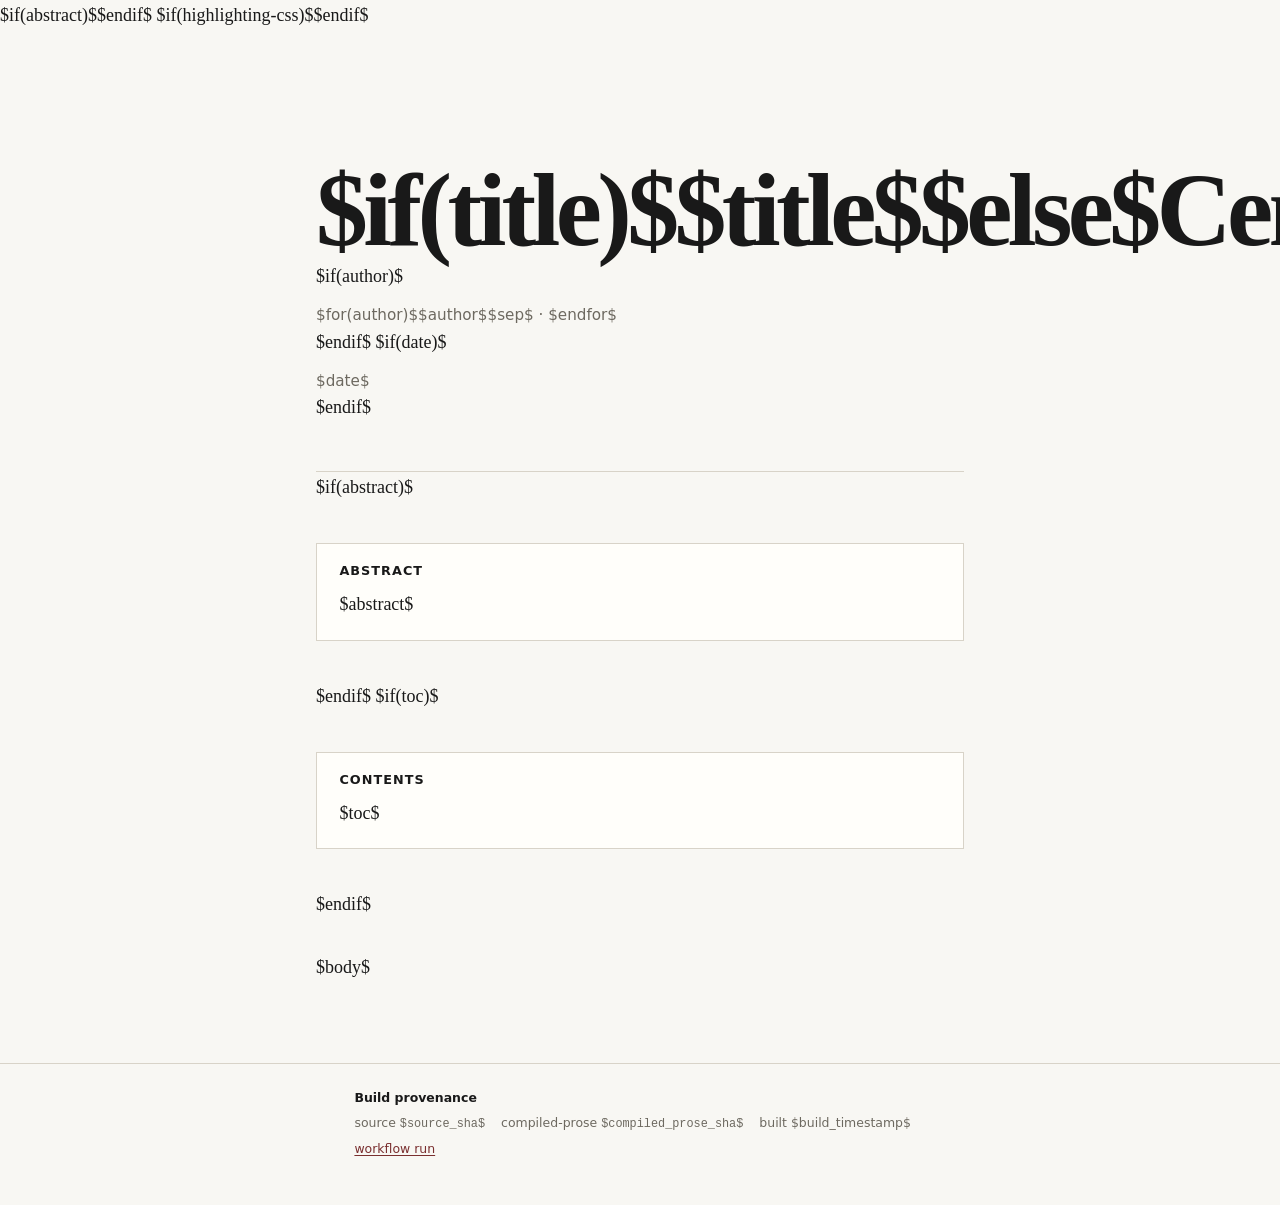
<file: publication/template.html>
<!doctype html>
<html lang="$if(lang)$$lang$$else$en$endif$">
<head>
  <meta charset="utf-8">
  <meta name="viewport" content="width=device-width,initial-scale=1">
  <meta http-equiv="Content-Security-Policy" content="default-src 'none'; style-src 'self' 'unsafe-inline'; img-src 'self' data:; font-src 'self' data:; script-src 'none'; connect-src 'none'; object-src 'none'; base-uri 'none'; form-action 'none'">
  <title>$if(title)$$title$$else$Censorship$endif$</title>
  $if(abstract)$<meta name="description" content="$abstract$">$endif$
  <link rel="stylesheet" href="style.css">
  $if(highlighting-css)$<style>$highlighting-css$</style>$endif$
</head>
<body>
  <main class="essay">
    <header class="essay-header">
      <h1>$if(title)$$title$$else$Censorship$endif$</h1>
      $if(author)$<p class="byline">$for(author)$$author$$sep$ · $endfor$</p>$endif$
      $if(date)$<p class="date">$date$</p>$endif$
    </header>
    $if(abstract)$<section class="abstract"><h2>Abstract</h2>$abstract$</section>$endif$
    $if(toc)$<nav id="TOC" class="toc"><h2>Contents</h2>$toc$</nav>$endif$
    <article class="prose">$body$</article>
  </main>
  <footer class="build-meta">
    <div>
      <strong>Build provenance</strong>
      <span>source <code>$source_sha$</code></span>
      <span>compiled-prose <code>$compiled_prose_sha$</code></span>
      <span>built $build_timestamp$</span>
      <a href="$workflow_run_url$">workflow run</a>
    </div>
  </footer>
</body>
</html>
</file>
<file: docs/style.css>
:root {
  color-scheme: light dark;
  --bg: #f8f7f3;
  --paper: #fffefa;
  --fg: #191919;
  --muted: #6d6960;
  --line: #d8d3c8;
  --accent: #7a2f2f;
  --measure: 72ch;
}

@media (prefers-color-scheme: dark) {
  :root {
    --bg: #11110f;
    --paper: #171714;
    --fg: #e9e6de;
    --muted: #aaa59a;
    --line: #38362f;
    --accent: #d69186;
  }
}

* { box-sizing: border-box; }
html { scroll-behavior: smooth; }
body {
  margin: 0;
  background: var(--bg);
  color: var(--fg);
  font: 18px/1.72 Georgia, "Times New Roman", serif;
  text-rendering: optimizeLegibility;
}
a { color: var(--accent); text-underline-offset: .16em; }
.essay { width: min(calc(100% - 2rem), var(--measure)); margin-inline: auto; }
.essay-header { padding: clamp(4rem, 12vw, 8rem) 0 3rem; border-bottom: 1px solid var(--line); }
.essay-header h1 {
  max-width: 18ch;
  margin: 0;
  font-size: clamp(3rem, 9vw, 6.5rem);
  font-weight: 600;
  line-height: .98;
  letter-spacing: -.045em;
}
.byline, .date { margin: .75rem 0 0; color: var(--muted); font: .95rem/1.5 system-ui, sans-serif; }
.abstract, .toc { margin: 2.5rem 0; padding: 1.2rem 1.4rem; border: 1px solid var(--line); background: var(--paper); }
.abstract h2, .toc h2 { margin-top: 0; font: 700 .8rem/1.2 system-ui, sans-serif; letter-spacing: .08em; text-transform: uppercase; }
.toc ul { padding-left: 1.2rem; }
.prose { padding: 2rem 0 5rem; }
.prose h2, .prose h3, .prose h4 { scroll-margin-top: 1rem; font-family: system-ui, sans-serif; line-height: 1.18; }
.prose h2 { margin: 3.8rem 0 1.1rem; padding-top: 1.2rem; border-top: 1px solid var(--line); font-size: 1.65rem; }
.prose h3 { margin: 2.6rem 0 .8rem; font-size: 1.15rem; }
.prose p { margin: 1rem 0; }
.prose blockquote { margin: 1.7rem 0; padding: .1rem 0 .1rem 1.2rem; border-left: 3px solid var(--accent); color: var(--muted); }
.prose img, .prose svg { max-width: 100%; height: auto; }
.prose figure { margin: 2rem 0; }
.prose figcaption { color: var(--muted); font: .85rem/1.4 system-ui, sans-serif; }
.prose table { width: 100%; border-collapse: collapse; font-size: .9rem; }
.prose th, .prose td { padding: .5rem; border-bottom: 1px solid var(--line); text-align: left; }
.prose code { font: .85em ui-monospace, monospace; }
.prose pre { overflow-x: auto; padding: 1rem; border: 1px solid var(--line); background: var(--paper); }
.footnotes { margin-top: 4rem; padding-top: 1.5rem; border-top: 1px solid var(--line); font-size: .9rem; }
.build-meta { border-top: 1px solid var(--line); color: var(--muted); font: .78rem/1.55 system-ui, sans-serif; }
.build-meta > div { width: min(calc(100% - 2rem), var(--measure)); margin: 0 auto; padding: 1.5rem 0 3rem; display: flex; flex-wrap: wrap; gap: .35rem 1rem; }
.build-meta strong { width: 100%; color: var(--fg); }
.build-meta code { font-size: .95em; }

@media (max-width: 640px) {
  body { font-size: 17px; }
  .build-meta span { width: 100%; overflow-wrap: anywhere; }
}
</file>
<file: publication/style.css>
:root {
  color-scheme: light dark;
  --bg: #f8f7f3;
  --paper: #fffefa;
  --fg: #191919;
  --muted: #6d6960;
  --line: #d8d3c8;
  --accent: #7a2f2f;
  --measure: 72ch;
}

@media (prefers-color-scheme: dark) {
  :root {
    --bg: #11110f;
    --paper: #171714;
    --fg: #e9e6de;
    --muted: #aaa59a;
    --line: #38362f;
    --accent: #d69186;
  }
}

* { box-sizing: border-box; }
html { scroll-behavior: smooth; }
body {
  margin: 0;
  background: var(--bg);
  color: var(--fg);
  font: 18px/1.72 Georgia, "Times New Roman", serif;
  text-rendering: optimizeLegibility;
}
a { color: var(--accent); text-underline-offset: .16em; }
.essay { width: min(calc(100% - 2rem), var(--measure)); margin-inline: auto; }
.essay-header { padding: clamp(4rem, 12vw, 8rem) 0 3rem; border-bottom: 1px solid var(--line); }
.essay-header h1 {
  max-width: 18ch;
  margin: 0;
  font-size: clamp(3rem, 9vw, 6.5rem);
  font-weight: 600;
  line-height: .98;
  letter-spacing: -.045em;
}
.byline, .date { margin: .75rem 0 0; color: var(--muted); font: .95rem/1.5 system-ui, sans-serif; }
.abstract, .toc { margin: 2.5rem 0; padding: 1.2rem 1.4rem; border: 1px solid var(--line); background: var(--paper); }
.abstract h2, .toc h2 { margin-top: 0; font: 700 .8rem/1.2 system-ui, sans-serif; letter-spacing: .08em; text-transform: uppercase; }
.toc ul { padding-left: 1.2rem; }
.prose { padding: 2rem 0 5rem; }
.prose h2, .prose h3, .prose h4 { scroll-margin-top: 1rem; font-family: system-ui, sans-serif; line-height: 1.18; }
.prose h2 { margin: 3.8rem 0 1.1rem; padding-top: 1.2rem; border-top: 1px solid var(--line); font-size: 1.65rem; }
.prose h3 { margin: 2.6rem 0 .8rem; font-size: 1.15rem; }
.prose p { margin: 1rem 0; }
.prose blockquote { margin: 1.7rem 0; padding: .1rem 0 .1rem 1.2rem; border-left: 3px solid var(--accent); color: var(--muted); }
.prose img, .prose svg { max-width: 100%; height: auto; }
.prose figure { margin: 2rem 0; }
.prose figcaption { color: var(--muted); font: .85rem/1.4 system-ui, sans-serif; }
.prose table { width: 100%; border-collapse: collapse; font-size: .9rem; }
.prose th, .prose td { padding: .5rem; border-bottom: 1px solid var(--line); text-align: left; }
.prose code { font: .85em ui-monospace, monospace; }
.prose pre { overflow-x: auto; padding: 1rem; border: 1px solid var(--line); background: var(--paper); }
.footnotes { margin-top: 4rem; padding-top: 1.5rem; border-top: 1px solid var(--line); font-size: .9rem; }
.build-meta { border-top: 1px solid var(--line); color: var(--muted); font: .78rem/1.55 system-ui, sans-serif; }
.build-meta > div { width: min(calc(100% - 2rem), var(--measure)); margin: 0 auto; padding: 1.5rem 0 3rem; display: flex; flex-wrap: wrap; gap: .35rem 1rem; }
.build-meta strong { width: 100%; color: var(--fg); }
.build-meta code { font-size: .95em; }

@media (max-width: 640px) {
  body { font-size: 17px; }
  .build-meta span { width: 100%; overflow-wrap: anywhere; }
}
</file>
